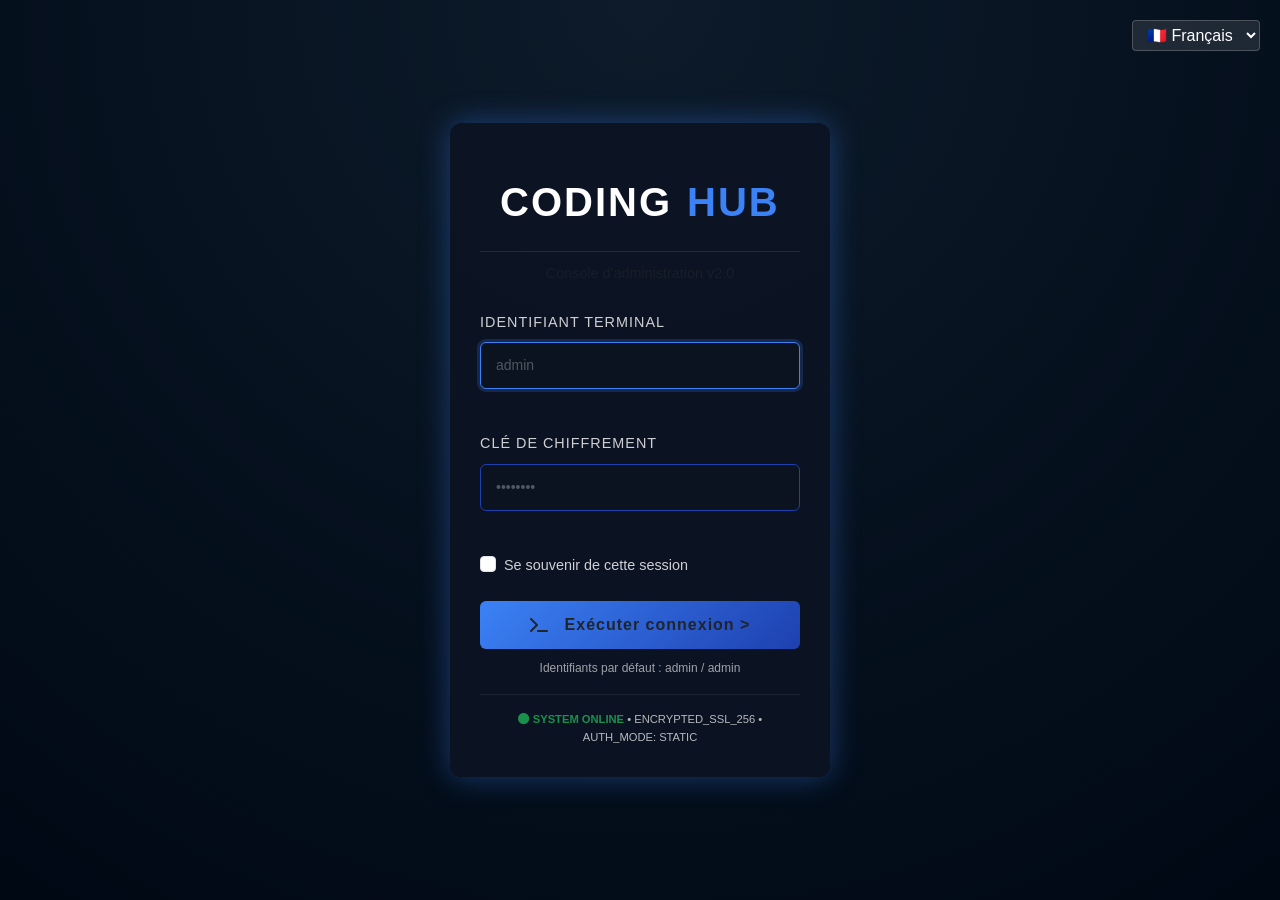
<file: index.html>
<!DOCTYPE html>
<html lang="fr">
<head>
    <meta charset="UTF-8">
    <meta name="viewport" content="width=device-width, initial-scale=1.0">
    <title>CodingHub | Login</title>
    
    <!-- Bootstrap -->
    <link href="https://cdn.jsdelivr.net/npm/bootstrap@5.3.2/dist/css/bootstrap.min.css" rel="stylesheet">
    
    <!-- Font Awesome -->
    <link rel="stylesheet" href="https://cdnjs.cloudflare.com/ajax/libs/font-awesome/6.4.0/css/all.min.css">
    
    <!-- CSS global -->
    <link rel="stylesheet" href="css/style.css">
    <link rel="stylesheet" href="css/responsive.css">
    
    <style>
        /* Styles spécifiques pour la page de login */
        .login-wrapper {
            height: 100vh;
            background: radial-gradient(circle at top, #0d1b2a, #000814);
            font-family: 'Segoe UI', sans-serif;
            color: #fff;
        }

        .login-card {
            width: 380px;
            padding: 30px;
            background: rgba(12, 20, 35, 0.95);
            border-radius: 12px;
            box-shadow: 0 0 30px rgba(59, 130, 246, 0.4);
            animation: fadeIn 0.5s ease-out;
        }

        @keyframes fadeIn {
            from {
                opacity: 0;
                transform: translateY(-20px);
            }
            to {
                opacity: 1;
                transform: translateY(0);
            }
        }

        .logo {
            font-weight: bold;
            letter-spacing: 2px;
            font-size: 2.5rem;
            margin-bottom: 0.5rem;
        }

        .logo span {
            color: #3b82f6;
        }

        .login-subtitle {
            font-size: 0.9rem;
            opacity: 0.8;
            margin-bottom: 2rem;
        }

        .form-label {
            font-size: 0.9rem;
            text-transform: uppercase;
            letter-spacing: 1px;
            opacity: 0.8;
            margin-bottom: 0.5rem;
        }

        .form-control {
            background-color: #0b1320;
            border: 1px solid #1e40af;
            color: #fff;
            border-radius: 6px;
            padding: 12px 15px;
            transition: all 0.3s;
        }

        .form-control:focus {
            background-color: #0b1320;
            color: #fff;
            border-color: #3b82f6;
            box-shadow: 0 0 0 3px rgba(59, 130, 246, 0.2);
        }

        .form-control::placeholder {
            color: #6c757d;
            opacity: 0.7;
        }

        .btn-login {
            background: linear-gradient(135deg, #3b82f6 0%, #1e40af 100%);
            border: none;
            padding: 12px;
            font-weight: 600;
            letter-spacing: 1px;
            border-radius: 6px;
            transition: all 0.3s;
            position: relative;
            overflow: hidden;
        }

        .btn-login:hover {
            transform: translateY(-2px);
            box-shadow: 0 5px 15px rgba(59, 130, 246, 0.4);
        }

        .btn-login:active {
            transform: translateY(0);
        }

        .btn-login::after {
            content: ">";
            position: absolute;
            right: 15px;
            opacity: 0;
            transform: translateX(-10px);
            transition: all 0.3s;
        }

        .btn-login:hover::after {
            opacity: 1;
            transform: translateX(0);
        }

        .error {
            font-size: 0.8rem;
            color: #ef4444;
            margin-top: 5px;
            display: block;
            min-height: 20px;
        }

        .system-status {
            font-size: 0.7rem;
            opacity: 0.7;
            margin-top: 1.5rem;
            padding-top: 1rem;
            border-top: 1px solid rgba(255, 255, 255, 0.1);
        }

        .online {
            color: #22c55e;
            font-weight: 600;
        }

        .language-selector {
            position: absolute;
            top: 20px;
            right: 20px;
        }

        .language-selector select {
            background: rgba(255, 255, 255, 0.1);
            border: 1px solid rgba(255, 255, 255, 0.2);
            color: white;
            padding: 5px 10px;
            border-radius: 4px;
            backdrop-filter: blur(10px);
        }

        .hint {
            font-size: 0.75rem;
            opacity: 0.6;
            margin-top: 10px;
            text-align: center;
        }

        /* Animation pour les inputs */
        @keyframes inputFocus {
            0% {
                box-shadow: 0 0 0 0 rgba(59, 130, 246, 0.2);
            }
            100% {
                box-shadow: 0 0 0 3px rgba(59, 130, 246, 0.2);
            }
        }

        .form-control:focus {
            animation: inputFocus 0.3s ease-out;
        }

        /* Responsive */
        @media (max-width: 768px) {
            .login-card {
                width: 90%;
                max-width: 350px;
                margin: 20px;
                padding: 25px;
            }
            
            .logo {
                font-size: 2rem;
            }
            
            .language-selector {
                top: 10px;
                right: 10px;
            }
        }

        @media (max-height: 600px) {
            .login-wrapper {
                padding: 20px 0;
            }
            
            .login-card {
                margin-top: 20px;
                margin-bottom: 20px;
            }
        }
    </style>
</head>
<body class="login-wrapper">
    <div class="language-selector">
        <select id="language-select">
            <option value="fr">🇫🇷 Français</option>
            <option value="en">🇬🇧 English</option>
            <option value="ar">🇸🇦 العربية</option>
        </select>
    </div>
    
    <div class="login-wrapper d-flex justify-content-center align-items-center">
        <div class="login-card">
            <div class="text-center mb-4">
                <h2 class="logo">CODING<span>HUB</span></h2>
                <small class="text-muted login-subtitle">Console d'administration v2.0</small>
            </div>

            <form id="loginForm">
                <div class="mb-3">
                    <label class="form-label">Identifiant terminal</label>
                    <input type="text" id="username" class="form-control" placeholder="admin" autocomplete="username">
                    <small class="error" id="userError"></small>
                </div>

                <div class="mb-3">
                    <label class="form-label">Clé de chiffrement</label>
                    <input type="password" id="password" class="form-control" placeholder="••••••••" autocomplete="current-password">
                    <small class="error" id="passError"></small>
                </div>

                <div class="form-check mb-3">
                    <input type="checkbox" class="form-check-input" id="rememberMe">
                    <label class="form-check-label" for="rememberMe" style="font-size: 0.9rem; opacity: 0.8;">
                        Se souvenir de cette session
                    </label>
                </div>

                <button class="btn btn-login w-100 mt-2" type="submit">
                    <i class="fas fa-terminal me-2"></i>Exécuter connexion &gt;
                </button>
                
                <div class="hint">
                    Identifiants par défaut : admin / admin
                </div>
            </form>

            <div class="system-status mt-3 text-center">
                <span class="online"><i class="fas fa-circle me-1"></i>SYSTEM ONLINE</span> • ENCRYPTED_SSL_256 • AUTH_MODE: STATIC
            </div>
        </div>
    </div>

    <script src="js/main.js"></script>
</body>
</html>
</file>
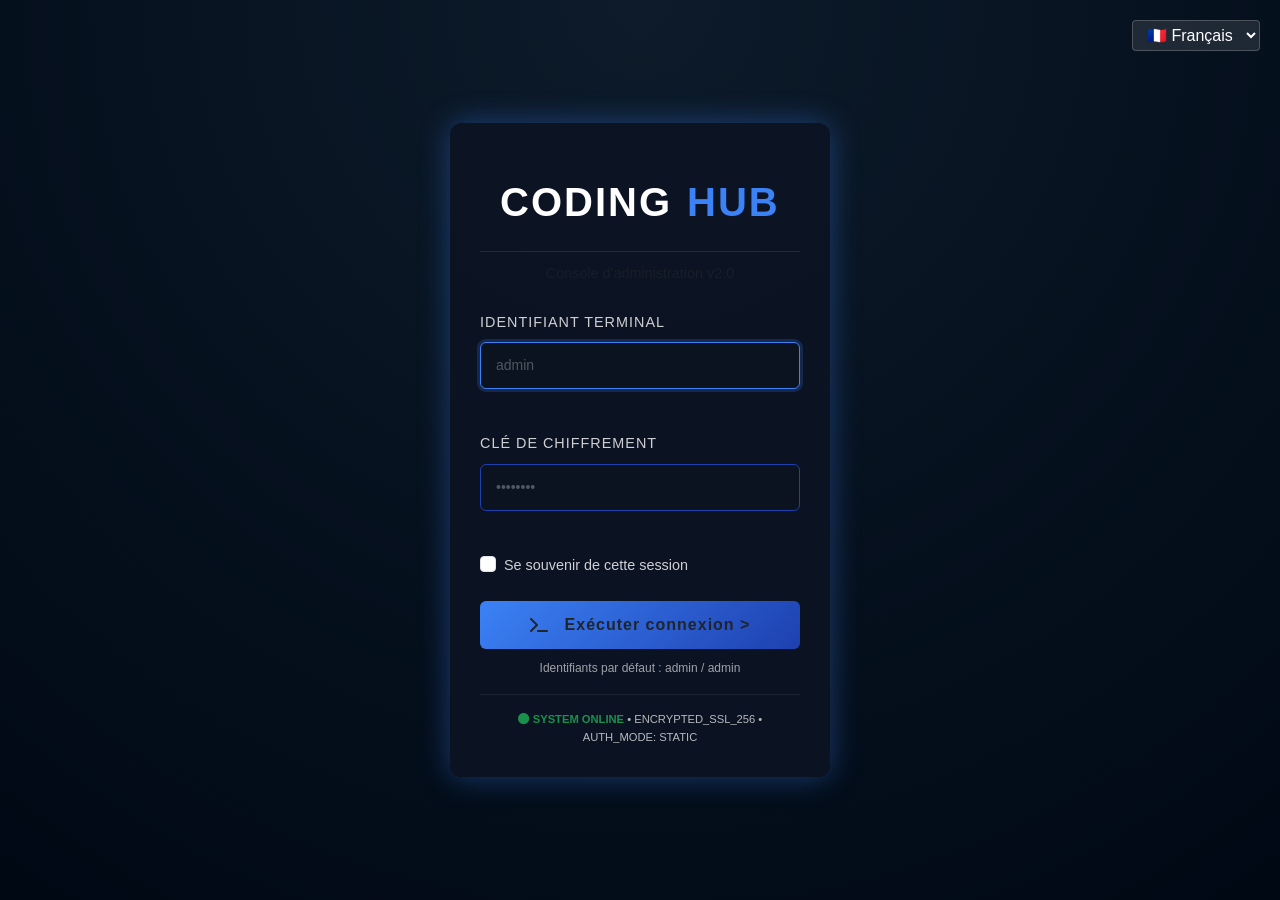
<file: categories.html>
<!DOCTYPE html>
<html lang="fr">
<head>
    <meta charset="UTF-8">
    <meta name="viewport" content="width=device-width, initial-scale=1.0">
    <title>CodingHub - Gestion des Catégories</title>

    <!-- CSS global -->
    <link rel="stylesheet" href="css/style.css">
    <link rel="stylesheet" href="css/dashboard.css">
    <link rel="stylesheet" href="css/responsive.css">

    <!-- Bootstrap -->
    <link href="https://cdn.jsdelivr.net/npm/bootstrap@5.3.2/dist/css/bootstrap.min.css" rel="stylesheet">

    <!-- Font Awesome -->
    <link rel="stylesheet" href="https://cdnjs.cloudflare.com/ajax/libs/font-awesome/6.4.0/css/all.min.css">

    <!-- CSS spécifique aux catégories -->
    <style>
        /* ================= CATEGORIES CONTENT ================= */
        .categories-content {
            padding: 30px;
        }

        /* Stats Cards */
        .stats-row {
            display: grid;
            grid-template-columns: repeat(auto-fit, minmax(200px, 1fr));
            gap: 20px;
            margin-bottom: 30px;
        }

        .stat-card {
            background: white;
            border-radius: 12px;
            padding: 20px;
            box-shadow: 0 3px 15px rgba(0, 0, 0, 0.08);
            display: flex;
            align-items: center;
            gap: 15px;
            transition: transform 0.3s;
        }

        .stat-card:hover {
            transform: translateY(-5px);
        }

        .stat-icon {
            width: 50px;
            height: 50px;
            border-radius: 10px;
            display: flex;
            align-items: center;
            justify-content: center;
            font-size: 24px;
            color: white;
        }

        .stat-info h3 {
            font-size: 28px;
            margin: 0;
            color: #2c3e50;
            font-weight: 700;
        }

        .stat-info p {
            margin: 5px 0 0;
            color: #6c757d;
            font-size: 14px;
        }

        /* View Toggle */
        .view-toggle {
            display: flex;
            gap: 10px;
            background: white;
            padding: 8px;
            border-radius: 10px;
            box-shadow: 0 2px 10px rgba(0, 0, 0, 0.05);
        }

        .view-btn {
            padding: 8px 16px;
            border: 1px solid #dee2e6;
            background: transparent;
            border-radius: 6px;
            cursor: pointer;
            display: flex;
            align-items: center;
            gap: 8px;
            transition: all 0.3s;
            color: #6c757d;
        }

        .view-btn:hover {
            background: #f8f9fa;
        }

        .view-btn.active {
            background: #4a6cf7;
            color: white;
            border-color: #4a6cf7;
        }

        /* Grid View */
        .categories-grid {
            display: grid;
            grid-template-columns: repeat(auto-fill, minmax(300px, 1fr));
            gap: 20px;
            margin-bottom: 30px;
        }

        .category-card {
            background: white;
            border-radius: 12px;
            overflow: hidden;
            box-shadow: 0 3px 15px rgba(0, 0, 0, 0.08);
            transition: all 0.3s;
            border-top: 4px solid #4a6cf7;
        }

        .category-card:hover {
            transform: translateY(-5px);
            box-shadow: 0 10px 25px rgba(0, 0, 0, 0.12);
        }

        .category-card-header {
            padding: 20px;
            border-bottom: 1px solid #f1f1f1;
            display: flex;
            justify-content: space-between;
            align-items: center;
        }

        .category-card-title {
            display: flex;
            align-items: center;
            gap: 12px;
        }

        .category-color {
            width: 20px;
            height: 20px;
            border-radius: 50%;
            box-shadow: 0 2px 5px rgba(0, 0, 0, 0.1);
        }

        .category-actions {
            display: flex;
            gap: 8px;
        }

        .category-card-body {
            padding: 20px;
        }

        .category-stats {
            display: flex;
            justify-content: space-between;
            padding-top: 15px;
            border-top: 1px solid #f1f1f1;
        }

        .stat-value {
            display: block;
            font-weight: 700;
            font-size: 18px;
            color: #2c3e50;
        }

        .stat-label {
            font-size: 12px;
            color: #6c757d;
        }

        /* Table View */
        .categories-table-view {
            background: white;
            border-radius: 12px;
            overflow: hidden;
            box-shadow: 0 3px 15px rgba(0, 0, 0, 0.08);
            margin-bottom: 30px;
        }

        #categoriesTable {
            width: 100%;
            border-collapse: collapse;
        }

        #categoriesTable th {
            background: #f8f9fa;
            padding: 15px;
            text-align: left;
            font-weight: 600;
            color: #2c3e50;
            border-bottom: 2px solid #dee2e6;
        }

        #categoriesTable td {
            padding: 15px;
            border-bottom: 1px solid #e9ecef;
            vertical-align: middle;
        }

        #categoriesTable tbody tr:hover {
            background: #f8f9fa;
        }

        /* Action Buttons */
        .btn-action {
            padding: 6px 12px;
            border-radius: 6px;
            font-size: 0.85rem;
            display: inline-flex;
            align-items: center;
            gap: 5px;
            border: none;
            cursor: pointer;
            transition: all 0.3s;
        }

        .btn-view {
            background-color: rgba(74, 108, 247, 0.1);
            color: #4a6cf7;
        }

        .btn-view:hover {
            background-color: rgba(74, 108, 247, 0.2);
        }

        .btn-edit {
            background-color: rgba(255, 193, 7, 0.1);
            color: #ffc107;
        }

        .btn-edit:hover {
            background-color: rgba(255, 193, 7, 0.2);
        }

        .btn-delete {
            background-color: rgba(220, 53, 69, 0.1);
            color: #dc3545;
        }

        .btn-delete:hover {
            background-color: rgba(220, 53, 69, 0.2);
        }

        /* Color Options */
        .color-options {
            display: flex;
            gap: 10px;
            flex-wrap: wrap;
            margin-top: 10px;
        }

        .color-option {
            width: 30px;
            height: 30px;
            border-radius: 6px;
            cursor: pointer;
            border: 2px solid transparent;
            transition: transform 0.2s;
        }

        .color-option:hover {
            transform: scale(1.1);
        }

        .color-option.selected {
            border-color: #2c3e50;
            box-shadow: 0 0 0 2px rgba(44, 62, 80, 0.2);
        }

        /* Empty State */
        .empty-state {
            text-align: center;
            padding: 50px 20px;
            color: #6c757d;
        }

        .empty-state i {
            font-size: 60px;
            margin-bottom: 20px;
            color: #dee2e6;
        }

        /* Search Bar */
        .search-bar {
            background: white;
            border-radius: 12px;
            padding: 20px;
            margin-bottom: 20px;
            box-shadow: 0 3px 15px rgba(0, 0, 0, 0.08);
        }

        .search-container {
            position: relative;
        }

        .search-container i {
            position: absolute;
            left: 15px;
            top: 50%;
            transform: translateY(-50%);
            color: #6c757d;
        }

        .search-container input {
            width: 100%;
            padding: 12px 45px;
            border: 1px solid #dee2e6;
            border-radius: 8px;
            font-size: 16px;
        }

        /* Responsive */
        @media (max-width: 768px) {
            .categories-grid {
                grid-template-columns: 1fr;
            }

            .stats-row {
                grid-template-columns: 1fr;
            }

            .view-toggle {
                justify-content: center;
            }
        }
        .sidebar {
    position: fixed;
    top: 0;
    left: 0;
    height: 100%;
    width: 250px; /* largeur du sidebar */
    background-color: #fff;
    box-shadow: 2px 0 10px rgba(0,0,0,0.05);
    z-index: 1000;
    overflow-y: auto;
}

/* Décalage du contenu principal */
.main-content {
    margin-left: 250px; /* même valeur que la largeur du sidebar */
    padding: 20px;
}
.user-avatar {
    width: 45px;
    height: 45px;
    background: linear-gradient(135deg, var(--primary-color), var(--primary-dark));
    border-radius: 50%;
    display: flex;
    align-items: center;
    justify-content: center;
    font-weight: bold;
    font-size: 18px;
}

.user-info h3 {
    font-size: 16px;
    font-weight: 600;
    margin-bottom: 5px;
}

.user-info p {
    font-size: 12px;
    color: rgba(255, 255, 255, 0.7);
}
    </style>
</head>
<body>

<!-- ================= SIDEBAR ================= -->
<script src="js/sidebar.js"></script>
<!-- ================= MAIN CONTENT ================= -->
<div class="main-content">
    <!-- Navbar -->
<nav class="navbar">
    <div class="navbar-left">
        <h2 class="page-title">
            <i class="fas fa-folder"></i> Catégories
        </h2>
    </div>
    <div class="navbar-right">
        <div class="navbar-controls">
            <!-- Ici tu peux mettre des boutons ou actions si besoin -->
        </div>
    </div>
</nav>

    <!-- Categories Content -->
    <div class="categories-content">
        <!-- Stats Cards -->
        <div class="stats-row">
            <div class="stat-card">
                <div class="stat-icon" style="background: linear-gradient(135deg, #4a6cf7 0%, #2a4af5 100%);">
                    <i class="fas fa-folder"></i>
                </div>
                <div class="stat-info">
                    <h3 id="total-categories">0</h3>
                    <p>Catégories</p>
                </div>
            </div>

            <div class="stat-card">
                <div class="stat-icon" style="background: linear-gradient(135deg, #28a745 0%, #1e7e34 100%);">
                    <i class="fas fa-tasks"></i>
                </div>
                <div class="stat-info">
                    <h3 id="total-challenges">0</h3>
                    <p>Challenges</p>
                </div>
            </div>

            <div class="stat-card">
                <div class="stat-icon" style="background: linear-gradient(135deg, #ffc107 0%, #e0a800 100%);">
                    <i class="fas fa-paper-plane"></i>
                </div>
                <div class="stat-info">
                    <h3 id="total-submissions">0</h3>
                    <p>Soumissions</p>
                </div>
            </div>
        </div>

        <!-- Header with Actions -->
        <div class="d-flex justify-content-between align-items-center mb-4 flex-wrap gap-3">
            <div>
                <h3 class="mb-1" style="color: #2c3e50;">Toutes les catégories</h3>
                <p class="text-muted mb-0">Gérez les catégories de challenges</p>
            </div>
            <div class="d-flex gap-3 align-items-center">
                <div class="view-toggle">
                    <button class="view-btn active" id="grid-view-btn">
                        <i class="fas fa-th-large"></i> Grille
                    </button>
                    <button class="view-btn" id="table-view-btn">
                        <i class="fas fa-table"></i> Tableau
                    </button>
                </div>
                <button class="btn btn-primary" id="add-category-btn">
                    <i class="fas fa-plus-circle"></i> Nouvelle Catégorie
                </button>
            </div>
        </div>

        <!-- Search Bar -->
        <div class="search-bar mb-4">
            <div class="search-container">
                <i class="fas fa-search"></i>
                <input type="text" id="search-input" placeholder="Rechercher une catégorie...">
            </div>
        </div>

        <!-- Grid View -->
        <div id="categories-grid-view" class="categories-grid">
            <!-- Les cartes seront chargées ici par JavaScript -->
        </div>

        <!-- Table View -->
        <div id="categories-table-view" class="categories-table-view" style="display: none;">
            <div style="overflow-x: auto;">
                <table id="categoriesTable">
                    <thead>
                        <tr>
                            <th>Nom</th>
                            <th>Description</th>
                            <th>Couleur</th>
                            <th>Challenges</th>
                            <th>Statut</th>
                            <th>Actions</th>
                        </tr>
                    </thead>
                    <tbody id="categoriesTableBody">
                        <!-- Les lignes seront chargées ici par JavaScript -->
                    </tbody>
                </table>
            </div>
        </div>

        <!-- Empty State -->
        <div id="empty-state" class="empty-state" style="display: none;">
            <i class="fas fa-folder-open"></i>
            <h3>Aucune catégorie trouvée</h3>
            <p>Commencez par créer votre première catégorie</p>
            <button class="btn btn-primary mt-3" id="add-first-category-btn">
                <i class="fas fa-plus-circle"></i> Créer une catégorie
            </button>
        </div>
    </div>
</div>

<!-- ================= MODALS ================= -->
<!-- Add/Edit Category Modal -->
<div class="modal fade" id="categoryModal" tabindex="-1">
    <div class="modal-dialog">
        <div class="modal-content">
            <div class="modal-header">
                <h5 class="modal-title" id="modalTitle">Nouvelle Catégorie</h5>
                <button type="button" class="btn-close" data-bs-dismiss="modal"></button>
            </div>
            <div class="modal-body">
                <form id="categoryForm">
                    <input type="hidden" id="categoryId">
                    
                    <div class="mb-3">
                        <label for="categoryName" class="form-label">Nom de la catégorie</label>
                        <input type="text" class="form-control" id="categoryName" required>
                    </div>
                    
                    <div class="mb-3">
                        <label for="categoryDescription" class="form-label">Description</label>
                        <textarea class="form-control" id="categoryDescription" rows="3"></textarea>
                    </div>
                    
                    <div class="mb-3">
                        <label class="form-label">Couleur</label>
                        <div class="color-options" id="colorOptions">
                            <!-- Les options de couleur seront ajoutées par JavaScript -->
                        </div>
                        <input type="hidden" id="selectedColor" value="#4a6cf7">
                    </div>
                    
                    <div class="form-check mb-3">
                        <input class="form-check-input" type="checkbox" id="categoryActive" checked>
                        <label class="form-check-label" for="categoryActive">
                            Catégorie active
                        </label>
                    </div>
                </form>
            </div>
            <div class="modal-footer">
                <button type="button" class="btn btn-secondary" data-bs-dismiss="modal">Annuler</button>
                <button type="button" class="btn btn-primary" id="saveCategoryBtn">Enregistrer</button>
            </div>
        </div>
    </div>
</div>

<!-- Delete Confirmation Modal -->
<div class="modal fade" id="deleteModal" tabindex="-1">
    <div class="modal-dialog">
        <div class="modal-content">
            <div class="modal-header">
                <h5 class="modal-title">Confirmer la suppression</h5>
                <button type="button" class="btn-close" data-bs-dismiss="modal"></button>
            </div>
            <div class="modal-body">
                <p>Êtes-vous sûr de vouloir supprimer cette catégorie ?</p>
                <p class="text-danger"><strong>Attention :</strong> Cette action est irréversible.</p>
            </div>
            <div class="modal-footer">
                <button type="button" class="btn btn-secondary" data-bs-dismiss="modal">Annuler</button>
                <button type="button" class="btn btn-danger" id="confirmDeleteBtn">Supprimer</button>
            </div>
        </div>
    </div>
</div>

<!-- JavaScript -->
<script src="https://cdn.jsdelivr.net/npm/bootstrap@5.3.2/dist/js/bootstrap.bundle.min.js"></script>
<script src="js/categories.js"></script>
<script src="js/main.js"></script>

<script>
    // Initialisation
    document.addEventListener('DOMContentLoaded', function() {
        // Vérifier l'authentification
        const isLoggedIn = localStorage.getItem('codinghub_logged_in');
        if (!isLoggedIn) {
            window.location.href = 'index.html';
            return;
        }
        
        // Initialiser la gestion des catégories
        if (typeof CategoriesCRUD !== 'undefined') {
            window.categoriesApp = new CategoriesCRUD();
        }
        
        // Menu toggle
        document.getElementById('menu-toggle').addEventListener('click', function() {
            document.getElementById('sidebar').classList.toggle('collapsed');
        });
        
        // Navigation du menu
        document.querySelectorAll('.menu li').forEach(item => {
            item.addEventListener('click', function() {
                // Retirer la classe active de tous les éléments
                document.querySelectorAll('.menu li').forEach(li => {
                    li.classList.remove('active');
                });
                
                // Ajouter la classe active à l'élément cliqué
                this.classList.add('active');
                
                const page = this.getAttribute('data-page');
                if (page && page !== 'categories') {
                    window.location.href = page + '.html';
                }
            });
        });
        
        // Déconnexion (bouton sidebar)
        document.getElementById('logout-sidebar-btn').addEventListener('click', function(e) {
            e.preventDefault();
            logout();
        });
        
        // Déconnexion (bouton navbar)
        document.getElementById('logout-navbar-btn').addEventListener('click', function(e) {
            e.preventDefault();
            logout();
        });
        
        // Fonction de déconnexion
        function logout() {
            if (confirm('Êtes-vous sûr de vouloir vous déconnecter ?')) {
                localStorage.removeItem('codinghub_logged_in');
                window.location.href = 'index.html';
            }
        }
    });
</script>

</body>
</html>
</file>
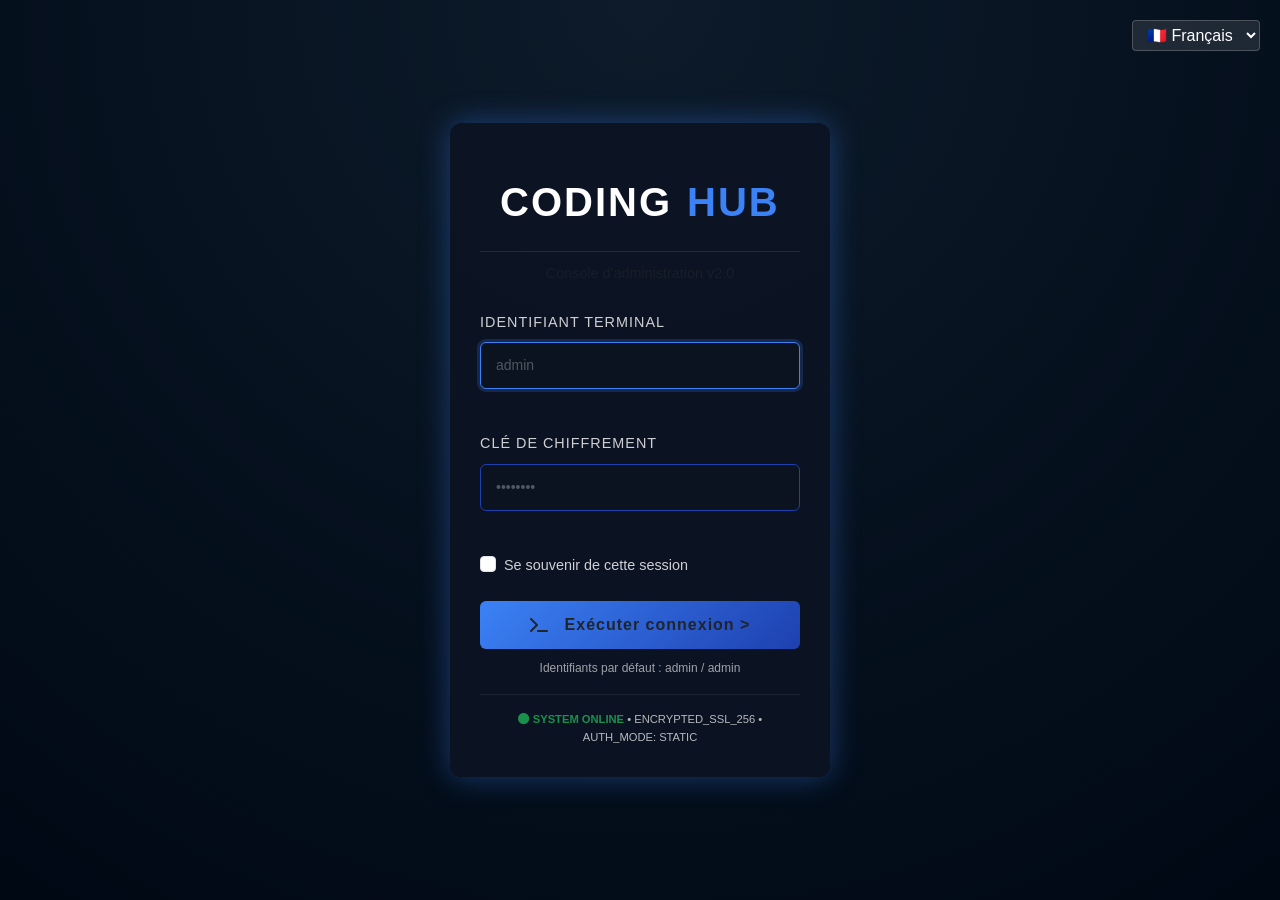
<file: challenges.html>
<!DOCTYPE html>
<html lang="fr">
<head>
    <meta charset="UTF-8">
    <meta name="viewport" content="width=device-width, initial-scale=1.0">
    <title>CodingHub - Gestion des Challenges</title>
    
    <!-- Bootstrap -->
    <link href="https://cdn.jsdelivr.net/npm/bootstrap@5.3.2/dist/css/bootstrap.min.css" rel="stylesheet">
    
    <!-- Font Awesome -->
    <link rel="stylesheet" href="https://cdnjs.cloudflare.com/ajax/libs/font-awesome/6.4.0/css/all.min.css">
    
    <!-- CSS -->
    <style>
        /* Sidebar */
        .sidebar {
            width: 250px;
            background: linear-gradient(180deg, #2c3e50 0%, #1a252f 100%);
            color: white;
            height: 100vh;
            position: fixed;
            left: 0;
            top: 0;
            transition: all 0.3s ease;
            z-index: 1000;
            display: flex;
            flex-direction: column;
        }
        
        .logo {
            padding: 25px 20px;
            display: flex;
            align-items: center;
            gap: 15px;
            border-bottom: 1px solid rgba(255, 255, 255, 0.1);
        }
        
        .logo i {
            font-size: 2rem;
            color: #4a6cf7;
        }
        
        .logo h1 {
            font-size: 1.5rem;
            font-weight: 700;
            margin: 0;
        }
        
        .menu {
            list-style: none;
            padding: 20px 0;
            flex-grow: 1;
            overflow-y: auto;
        }
        
        .menu li {
            padding: 15px 25px;
            display: flex;
            align-items: center;
            gap: 15px;
            cursor: pointer;
            transition: all 0.3s ease;
            border-left: 3px solid transparent;
        }
        
        .menu li:hover {
            background-color: rgba(255, 255, 255, 0.1);
            border-left-color: #4a6cf7;
        }
        
        .menu li.active {
            background-color: rgba(74, 108, 247, 0.2);
            border-left-color: #4a6cf7;
        }
        
        .menu li i {
            font-size: 1.2rem;
            width: 24px;
            text-align: center;
        }
        
        .user-profile {
            padding: 20px;
            border-top: 1px solid rgba(255, 255, 255, 0.1);
            display: flex;
            align-items: center;
            gap: 15px;
        }
        
        .user-avatar {
            width: 45px;
            height: 45px;
            background: #4a6cf7;
            border-radius: 50%;
            display: flex;
            align-items: center;
            justify-content: center;
            font-weight: bold;
            font-size: 1.1rem;
        }
        
        .user-info h3 {
            font-size: 1rem;
            margin: 0;
        }
        
        .user-info p {
            font-size: 0.85rem;
            opacity: 0.8;
            margin: 0;
        }
        
        /* Main Content */
        .main-content {
            margin-left: 250px;
            width: calc(100% - 250px);
        }
        
        /* Navbar */
        .navbar {
            background-color: white;
            padding: 15px 30px;
            display: flex;
            justify-content: space-between;
            align-items: center;
            box-shadow: 0 2px 10px rgba(0, 0, 0, 0.05);
            position: sticky;
            top: 0;
            z-index: 100;
        }
        
        .navbar-left {
            display: flex;
            align-items: center;
            gap: 20px;
        }
        
        .menu-toggle {
            background: none;
            border: none;
            font-size: 1.3rem;
            color: #2c3e50;
            cursor: pointer;
            padding: 5px;
            border-radius: 5px;
            transition: all 0.3s ease;
            display: none;
        }
        
        .menu-toggle:hover {
            background-color: #f8f9fa;
        }
        
        .page-title {
            font-size: 1.8rem;
            font-weight: 600;
            margin: 0;
            color: #2c3e50;
        }
        
        .navbar-right {
            display: flex;
            align-items: center;
            gap: 15px;
        }
        
        .logout-btn {
            padding: 8px 16px;
            background-color: #4a6cf7;
            color: white;
            border: none;
            border-radius: 6px;
            cursor: pointer;
            font-size: 0.9rem;
            display: flex;
            align-items: center;
            gap: 8px;
            transition: all 0.3s;
        }
        
        .logout-btn:hover {
            background-color: #3a5ce5;
        }
        
        /* Challenges Content */
        .challenges-content {
            padding: 30px;
        }
        
        /* Stats Cards */
        .stats-row {
            display: grid;
            grid-template-columns: repeat(auto-fit, minmax(220px, 1fr));
            gap: 20px;
            margin-bottom: 30px;
        }
        
        .stat-card {
            background: white;
            border-radius: 12px;
            padding: 20px;
            box-shadow: 0 3px 15px rgba(0, 0, 0, 0.08);
            display: flex;
            align-items: center;
            gap: 15px;
            transition: transform 0.3s;
        }
        
        .stat-card:hover {
            transform: translateY(-5px);
        }
        
        .stat-icon {
            width: 50px;
            height: 50px;
            border-radius: 10px;
            display: flex;
            align-items: center;
            justify-content: center;
            font-size: 24px;
            color: white;
        }
        
        .stat-info h3 {
            font-size: 28px;
            margin: 0;
            color: #2c3e50;
            font-weight: 700;
        }
        
        .stat-info p {
            margin: 5px 0 0;
            color: #6c757d;
            font-size: 14px;
        }
        
        /* Search and Filter Bar */
        .search-filter-bar {
            background: white;
            border-radius: 12px;
            padding: 20px;
            margin-bottom: 20px;
            box-shadow: 0 3px 15px rgba(0, 0, 0, 0.08);
        }
        
        .search-container {
            position: relative;
            margin-bottom: 15px;
        }
        
        .search-container i {
            position: absolute;
            left: 15px;
            top: 50%;
            transform: translateY(-50%);
            color: #6c757d;
        }
        
        .search-container input {
            width: 100%;
            padding: 12px 45px;
            border: 1px solid #dee2e6;
            border-radius: 8px;
            font-size: 16px;
        }
        
        .filter-container {
            display: flex;
            gap: 15px;
            align-items: flex-end;
            flex-wrap: wrap;
        }
        
        .filter-group {
            flex: 1;
            min-width: 180px;
        }
        
        .filter-group label {
            display: block;
            margin-bottom: 8px;
            color: #2c3e50;
            font-weight: 500;
            font-size: 14px;
        }
        
        .filter-group select {
            width: 100%;
            padding: 10px 12px;
            border: 1px solid #dee2e6;
            border-radius: 8px;
            background: white;
        }
        
        /* View Toggle */
        .view-toggle {
            display: flex;
            gap: 10px;
            background: white;
            padding: 8px;
            border-radius: 10px;
            box-shadow: 0 2px 10px rgba(0, 0, 0, 0.05);
        }
        
        .view-btn {
            padding: 8px 16px;
            border: 1px solid #dee2e6;
            background: transparent;
            border-radius: 6px;
            cursor: pointer;
            display: flex;
            align-items: center;
            gap: 8px;
            transition: all 0.3s;
            color: #6c757d;
        }
        
        .view-btn:hover {
            background: #f8f9fa;
        }
        
        .view-btn.active {
            background: #4a6cf7;
            color: white;
            border-color: #4a6cf7;
        }
        
        /* Grid View */
        .challenges-grid {
            display: grid;
            grid-template-columns: repeat(auto-fill, minmax(320px, 1fr));
            gap: 20px;
            margin-bottom: 30px;
        }
        
        .challenge-card {
            background: white;
            border-radius: 12px;
            overflow: hidden;
            box-shadow: 0 3px 15px rgba(0, 0, 0, 0.08);
            transition: all 0.3s;
            border-top: 4px solid #4a6cf7;
        }
        
        .challenge-card:hover {
            transform: translateY(-5px);
            box-shadow: 0 10px 25px rgba(0, 0, 0, 0.12);
        }
        
        .challenge-card-header {
            padding: 20px;
            border-bottom: 1px solid #f1f1f1;
        }
        
        .challenge-card-title {
            display: flex;
            justify-content: space-between;
            align-items: flex-start;
            margin-bottom: 10px;
        }
        
        .challenge-card-title h4 {
            margin: 0;
            font-size: 18px;
            color: #2c3e50;
            flex: 1;
        }
        
        .challenge-points {
            background: #4a6cf7;
            color: white;
            padding: 4px 12px;
            border-radius: 20px;
            font-size: 14px;
            font-weight: 600;
        }
        
        .challenge-meta {
            display: flex;
            gap: 10px;
            flex-wrap: wrap;
            margin-bottom: 10px;
        }
        
        .challenge-category {
            background: rgba(74, 108, 247, 0.1);
            color: #4a6cf7;
            padding: 4px 12px;
            border-radius: 20px;
            font-size: 12px;
            font-weight: 500;
        }
        
        .challenge-difficulty {
            padding: 4px 12px;
            border-radius: 20px;
            font-size: 12px;
            font-weight: 500;
        }
        
        .difficulty-easy {
            background: rgba(40, 167, 69, 0.1);
            color: #28a745;
        }
        
        .difficulty-medium {
            background: rgba(255, 193, 7, 0.1);
            color: #ffc107;
        }
        
        .difficulty-hard {
            background: rgba(220, 53, 69, 0.1);
            color: #dc3545;
        }
        
        .challenge-card-body {
            padding: 0 20px 20px;
        }
        
        .challenge-description {
            color: #6c757d;
            margin-bottom: 15px;
            line-height: 1.5;
            font-size: 14px;
        }
        
        .challenge-stats {
            display: flex;
            justify-content: space-between;
            padding-top: 15px;
            border-top: 1px solid #f1f1f1;
        }
        
        .stat-item {
            text-align: center;
        }
        
        .stat-value {
            display: block;
            font-weight: 700;
            font-size: 16px;
            color: #2c3e50;
        }
        
        .stat-label {
            font-size: 12px;
            color: #6c757d;
        }
        
        .challenge-actions {
            padding: 15px 20px;
            border-top: 1px solid #f1f1f1;
            display: flex;
            justify-content: space-between;
            align-items: center;
        }
        
        .status-badge {
            padding: 4px 12px;
            border-radius: 20px;
            font-size: 12px;
            font-weight: 500;
        }
        
        .status-active {
            background: rgba(40, 167, 69, 0.1);
            color: #28a745;
        }
        
        .status-inactive {
            background: rgba(108, 117, 125, 0.1);
            color: #6c757d;
        }
        
        .action-buttons {
            display: flex;
            gap: 8px;
        }
        
        .btn-action {
            padding: 6px 12px;
            border-radius: 6px;
            font-size: 0.85rem;
            display: inline-flex;
            align-items: center;
            gap: 5px;
            border: none;
            cursor: pointer;
            transition: all 0.3s;
        }
        
        .btn-view {
            background-color: rgba(74, 108, 247, 0.1);
            color: #4a6cf7;
        }
        
        .btn-view:hover {
            background-color: rgba(74, 108, 247, 0.2);
        }
        
        .btn-edit {
            background-color: rgba(255, 193, 7, 0.1);
            color: #ffc107;
        }
        
        .btn-edit:hover {
            background-color: rgba(255, 193, 7, 0.2);
        }
        
        .btn-delete {
            background-color: rgba(220, 53, 69, 0.1);
            color: #dc3545;
        }
        
        .btn-delete:hover {
            background-color: rgba(220, 53, 69, 0.2);
        }
        
        /* Table View */
        .challenges-table-view {
            background: white;
            border-radius: 12px;
            overflow: hidden;
            box-shadow: 0 3px 15px rgba(0, 0, 0, 0.08);
            margin-bottom: 30px;
        }
        
        .table-container {
            overflow-x: auto;
        }
        
        #challengesTable {
            width: 100%;
            border-collapse: collapse;
        }
        
        #challengesTable th {
            background: #f8f9fa;
            padding: 15px;
            text-align: left;
            font-weight: 600;
            color: #2c3e50;
            border-bottom: 2px solid #dee2e6;
        }
        
        #challengesTable td {
            padding: 15px;
            border-bottom: 1px solid #e9ecef;
            vertical-align: middle;
        }
        
        #challengesTable tbody tr:hover {
            background: #f8f9fa;
        }
        
        /* Progress Bar */
        .progress {
            height: 8px;
            border-radius: 4px;
            background-color: #e9ecef;
            overflow: hidden;
        }
        
        .progress-bar {
            height: 100%;
            border-radius: 4px;
        }
        
        /* Empty State */
        .empty-state {
            text-align: center;
            padding: 50px 20px;
            color: #6c757d;
        }
        
        .empty-state i {
            font-size: 60px;
            margin-bottom: 20px;
            color: #dee2e6;
        }
        
        /* Responsive */
        @media (max-width: 768px) {
            .sidebar {
                width: 70px;
            }
            
            .sidebar .logo h1,
            .sidebar .menu span,
            .sidebar .user-info {
                display: none;
            }
            
            .sidebar .logo {
                justify-content: center;
                padding: 20px 0;
            }
            
            .sidebar .menu li {
                justify-content: center;
                padding: 15px 0;
            }
            
            .main-content {
                margin-left: 70px;
                width: calc(100% - 70px);
            }
            
            .challenges-grid {
                grid-template-columns: 1fr;
            }
            
            .stats-row {
                grid-template-columns: 1fr;
            }
            
            .filter-container {
                flex-direction: column;
            }
            
            .filter-group {
                min-width: 100%;
            }
            
            .menu-toggle {
                display: block;
            }
        }
        /* Sidebar */
.sidebar {
    width: 250px;
    background: linear-gradient(180deg, #2c3e50 0%, #1a253f 100%);
    color: white;
    height: 100vh;
    position: fixed;
    left: 0;
    top: 0;
    transition: all 0.3s ease;
    z-index: 1000;
    display: flex;
    flex-direction: column;
}

.logo {
    padding: 25px 20px;
    display: flex;
    align-items: center;
    gap: 15px;
    border-bottom: 1px solid rgba(255, 255, 255, 0.1);
}

.logo i {
    font-size: 2rem;
    color: #4dabf7;
}

.logo h1 {
    font-size: 1.5rem;
    font-weight: 700;
    margin: 0;
}

.menu {
    list-style: none;
    padding: 20px 0;
    flex-grow: 1;
    overflow-y: auto;
}

.menu li {
    padding: 12px 25px;
    display: flex;
    align-items: center;
    gap: 15px;
    cursor: pointer;
    transition: all 0.3s ease;
    border-left: 3px solid transparent;
}

.menu li:hover {
    background-color: rgba(255, 255, 255, 0.1);
    border-left-color: #4dabf7;
}

.menu li.active {
    background-color: rgba(77, 171, 247, 0.2);
    border-left-color: #4dabf7;
}

.menu li i {
    font-size: 1.2rem;
    width: 24px;
    text-align: center;
}

.menu li span {
    font-size: 0.95rem;
}

.user-profile {
    padding: 20px;
    border-top: 1px solid rgba(255, 255, 255, 0.1);
    display: flex;
    align-items: center;
    gap: 15px;
}

.user-avatar {
    width: 45px;
    height: 45px;
    background: linear-gradient(135deg, #4dabf7, #339af0);
    border-radius: 50%;
    display: flex;
    align-items: center;
    justify-content: center;
    font-weight: bold;
    font-size: 1.1rem;
    color: white;
}

.user-info {
    flex: 1;
}

.user-info h3 {
    font-size: 1rem;
    margin: 0 0 5px 0;
    color: white;
}

.user-info p {
    font-size: 0.85rem;
    opacity: 0.8;
    margin: 0;
    color: rgba(255, 255, 255, 0.7);
}

/* Bouton déconnexion dans la sidebar */
.logout-btn-sidebar {
    width: 40px;
    height: 40px;
    border-radius: 50%;
    background: rgba(255, 255, 255, 0.1);
    border: none;
    color: rgba(255, 255, 255, 0.7);
    cursor: pointer;
    display: flex;
    align-items: center;
    justify-content: center;
    font-size: 1.1rem;
    transition: all 0.3s ease;
}

.logout-btn-sidebar:hover {
    background: rgba(255, 255, 255, 0.2);
    color: white;
    transform: rotate(15deg);
}

/* Main Content ajusté pour la sidebar fixe */
.main-content {
    margin-left: 250px;
    width: calc(100% - 250px);
    min-height: 100vh;
    background: #f5f7fb;
}

/* Responsive */
@media (max-width: 768px) {
    .sidebar {
        width: 70px;
        overflow: hidden;
    }
    
    .sidebar .logo h1,
    .sidebar .menu span,
    .sidebar .user-info,
    .logout-btn-sidebar {
        display: none;
    }
    
    .sidebar .logo {
        justify-content: center;
        padding: 20px 0;
    }
    
    .sidebar .logo i {
        font-size: 1.8rem;
        margin: 0;
    }
    
    .sidebar .menu li {
        justify-content: center;
        padding: 15px 0;
    }
    
    .sidebar .menu li i {
        font-size: 1.4rem;
        margin: 0;
    }
    
    .sidebar .user-profile {
        justify-content: center;
        padding: 15px 0;
    }
    
    .main-content {
        margin-left: 70px;
        width: calc(100% - 70px);
    }
}

/* Animation pour le menu */
@keyframes fadeIn {
    from {
        opacity: 0;
        transform: translateX(-20px);
    }
    to {
        opacity: 1;
        transform: translateX(0);
    }
}




    </style>
</head>
<body>
    <!-- Sidebar -->
 <script src="js/sidebar.js"></script>
    
    <!-- Main Content -->
    <div class="main-content">
        <!-- Navbar -->
        <nav class="navbar">
            <div class="navbar-left">
                <button class="menu-toggle" id="menu-toggle">
                    <i class="fas fa-bars"></i>
                </button>
                <h2 class="page-title">Gestion des Challenges</h2>
            </div>
         
        </nav>
        
        <!-- Challenges Content -->
        <div class="challenges-content">
            <!-- Stats Cards -->
            <div class="stats-row">
                <div class="stat-card">
                    <div class="stat-icon" style="background: linear-gradient(135deg, #4a6cf7 0%, #2a4af5 100%);">
                        <i class="fas fa-tasks"></i>
                    </div>
                    <div class="stat-info">
                        <h3 id="total-challenges">0</h3>
                        <p>Challenges</p>
                    </div>
                </div>
                <div class="stat-card">
                    <div class="stat-icon" style="background: linear-gradient(135deg, #28a745 0%, #1e7e34 100%);">
                        <i class="fas fa-paper-plane"></i>
                    </div>
                    <div class="stat-info">
                        <h3 id="total-submissions">0</h3>
                        <p>Soumissions</p>
                    </div>
                </div>
                <div class="stat-card">
                    <div class="stat-icon" style="background: linear-gradient(135deg, #ffc107 0%, #e0a800 100%);">
                        <i class="fas fa-chart-line"></i>
                    </div>
                    <div class="stat-info">
                        <h3 id="avg-success-rate">0%</h3>
                        <p>Taux de réussite</p>
                    </div>
                </div>
                <div class="stat-card">
                    <div class="stat-icon" style="background: linear-gradient(135deg, #17a2b8 0%, #117a8b 100%);">
                        <i class="fas fa-star"></i>
                    </div>
                    <div class="stat-info">
                        <h3 id="total-points">0</h3>
                        <p>Points totaux</p>
                    </div>
                </div>
            </div>
            
            <!-- Header with Actions -->
            <div style="display: flex; justify-content: space-between; align-items: center; margin-bottom: 30px; flex-wrap: wrap; gap: 15px;">
                <div>
                    <h3 style="margin: 0; color: #2c3e50;">Tous les challenges</h3>
                    <p style="margin: 5px 0 0; color: #6c757d; font-size: 14px;">Gérez les challenges de programmation</p>
                </div>
                <div style="display: flex; gap: 15px; align-items: center;">
                    <div class="view-toggle">
                        <button class="view-btn active" id="grid-view-btn">
                            <i class="fas fa-th-large"></i> Grille
                        </button>
                        <button class="view-btn" id="table-view-btn">
                            <i class="fas fa-table"></i> Tableau
                        </button>
                    </div>
                    <button class="btn btn-primary" id="add-challenge-btn" style="display: flex; align-items: center; gap: 8px;">
                        <i class="fas fa-plus-circle"></i> Nouveau Challenge
                    </button>
                </div>
            </div>
            
            <!-- Search and Filter Bar -->
            <div class="search-filter-bar">
                <div class="search-container">
                    <i class="fas fa-search"></i>
                    <input type="text" id="search-input" placeholder="Rechercher un challenge...">
                </div>
                <div class="filter-container">
                    <div class="filter-group">
                        <label for="category-filter">Catégorie</label>
                        <select id="category-filter">
                            <option value="">Toutes les catégories</option>
                        </select>
                    </div>
                    <div class="filter-group">
                        <label for="difficulty-filter">Difficulté</label>
                        <select id="difficulty-filter">
                            <option value="">Toutes les difficultés</option>
                            <option value="Facile">Facile</option>
                            <option value="Moyen">Moyen</option>
                            <option value="Difficile">Difficile</option>
                        </select>
                    </div>
                    <div class="filter-group">
                        <label for="status-filter">Statut</label>
                        <select id="status-filter">
                            <option value="">Tous les statuts</option>
                            <option value="Actif">Actif</option>
                            <option value="Inactif">Inactif</option>
                        </select>
                    </div>
                    <button class="btn btn-outline-secondary" id="clear-filters-btn" style="padding: 10px 20px; white-space: nowrap;">
                        <i class="fas fa-times"></i> Effacer les filtres
                    </button>
                </div>
            </div>
            
            <!-- Grid View -->
            <div id="challenges-grid-view" class="challenges-grid">
                <!-- Les cartes seront chargées ici par JavaScript -->
            </div>
            
            <!-- Table View -->
            <div id="challenges-table-view" class="challenges-table-view" style="display: none;">
                <div class="table-container">
                    <table id="challengesTable">
                        <thead>
                            <tr>
                                <th>ID</th>
                                <th>Titre</th>
                                <th>Catégorie</th>
                                <th>Difficulté</th>
                                <th>Points</th>
                                <th>Soumissions</th>
                                <th>Réussite</th>
                                <th>Statut</th>
                                <th>Actions</th>
                            </tr>
                        </thead>
                        <tbody id="challengesTableBody">
                            <!-- Les lignes seront chargées ici par JavaScript -->
                        </tbody>
                    </table>
                </div>
            </div>
            
            <!-- Empty State -->
            <div id="empty-state" class="empty-state" style="display: none;">
                <i class="fas fa-tasks"></i>
                <h3>Aucun challenge trouvé</h3>
                <p>Commencez par créer votre premier challenge</p>
                <button class="btn btn-primary mt-3" id="add-first-challenge-btn" style="display: inline-flex; align-items: center; gap: 8px;">
                    <i class="fas fa-plus-circle"></i> Créer un challenge
                </button>
            </div>
        </div>
    </div>
    
    <!-- Modals -->
    <!-- Add/Edit Challenge Modal -->
    <div class="modal fade" id="challengeModal" tabindex="-1">
        <div class="modal-dialog modal-lg">
            <div class="modal-content">
                <div class="modal-header">
                    <h5 class="modal-title" id="modalTitle">Nouveau Challenge</h5>
                    <button type="button" class="btn-close" data-bs-dismiss="modal"></button>
                </div>
                <div class="modal-body">
                    <form id="challengeForm">
                        <input type="hidden" id="challengeId">
                        
                        <div class="row">
                            <div class="col-md-8">
                                <div class="mb-3">
                                    <label for="challengeTitle" class="form-label">Titre du challenge</label>
                                    <input type="text" class="form-control" id="challengeTitle" required>
                                </div>
                                
                                <div class="mb-3">
                                    <label for="challengeDescription" class="form-label">Description</label>
                                    <textarea class="form-control" id="challengeDescription" rows="4" required></textarea>
                                </div>
                                
                                <div class="row">
                                    <div class="col-md-6">
                                        <div class="mb-3">
                                            <label for="challengeCategory" class="form-label">Catégorie</label>
                                            <select class="form-select" id="challengeCategory" required>
                                                <option value="">Sélectionner une catégorie</option>
                                            </select>
                                        </div>
                                    </div>
                                    <div class="col-md-6">
                                        <div class="mb-3">
                                            <label for="challengeDifficulty" class="form-label">Difficulté</label>
                                            <select class="form-select" id="challengeDifficulty" required>
                                                <option value="Facile">Facile</option>
                                                <option value="Moyen">Moyen</option>
                                                <option value="Difficile">Difficile</option>
                                            </select>
                                        </div>
                                    </div>
                                </div>
                                
                                <div class="row">
                                    <div class="col-md-6">
                                        <div class="mb-3">
                                            <label for="challengePoints" class="form-label">Points</label>
                                            <input type="number" class="form-control" id="challengePoints" min="1" max="100" value="10" required>
                                        </div>
                                    </div>
                                    <div class="col-md-6">
                                        <div class="mb-3">
                                            <label for="challengeStatus" class="form-label">Statut</label>
                                            <select class="form-select" id="challengeStatus" required>
                                                <option value="Actif">Actif</option>
                                                <option value="Inactif">Inactif</option>
                                            </select>
                                        </div>
                                    </div>
                                </div>
                            </div>
                            
                            <div class="col-md-4">
                                <div class="card">
                                    <div class="card-header">
                                        <h6 class="mb-0"><i class="fas fa-lightbulb"></i> Conseils</h6>
                                    </div>
                                    <div class="card-body">
                                        <ul class="list-unstyled mb-0" style="font-size: 14px;">
                                            <li class="mb-2"><i class="fas fa-check text-success"></i> Soyez clair dans la description</li>
                                            <li class="mb-2"><i class="fas fa-check text-success"></i> Définissez des cas de test</li>
                                            <li class="mb-2"><i class="fas fa-check text-success"></i> Adaptez la difficulté</li>
                                            <li class="mb-2"><i class="fas fa-check text-success"></i> Fournissez des exemples</li>
                                            <li><i class="fas fa-check text-success"></i> Testez avant publication</li>
                                        </ul>
                                    </div>
                                </div>
                            </div>
                        </div>
                    </form>
                </div>
                <div class="modal-footer">
                    <button type="button" class="btn btn-secondary" data-bs-dismiss="modal">Annuler</button>
                    <button type="button" class="btn btn-primary" id="saveChallengeBtn">Enregistrer</button>
                </div>
            </div>
        </div>
    </div>
    
    <!-- Delete Confirmation Modal -->
    <div class="modal fade" id="deleteModal" tabindex="-1">
        <div class="modal-dialog">
            <div class="modal-content">
                <div class="modal-header">
                    <h5 class="modal-title">Confirmer la suppression</h5>
                    <button type="button" class="btn-close" data-bs-dismiss="modal"></button>
                </div>
                <div class="modal-body">
                    <p>Êtes-vous sûr de vouloir supprimer ce challenge ?</p>
                    <p class="text-danger"><strong>Attention :</strong> Cette action est irréversible.</p>
                </div>
                <div class="modal-footer">
                    <button type="button" class="btn btn-secondary" data-bs-dismiss="modal">Annuler</button>
                    <button type="button" class="btn btn-danger" id="confirmDeleteBtn">Supprimer</button>
                </div>
            </div>
        </div>
    </div>

    <!-- View Challenge Details Modal -->
    <div class="modal fade" id="viewChallengeModal" tabindex="-1">
        <div class="modal-dialog modal-lg">
            <div class="modal-content">
                <div class="modal-header">
                    <h5 class="modal-title">Détails du Challenge</h5>
                    <button type="button" class="btn-close" data-bs-dismiss="modal"></button>
                </div>
                <div class="modal-body" id="viewChallengeDetails">
                    <!-- Les détails seront chargés ici par JavaScript -->
                </div>
                <div class="modal-footer">
                    <button type="button" class="btn btn-secondary" data-bs-dismiss="modal">Fermer</button>
                </div>
            </div>
        </div>
    </div>

    <!-- JavaScript -->
    <script src="https://cdn.jsdelivr.net/npm/bootstrap@5.3.2/dist/js/bootstrap.bundle.min.js"></script>
    <script src="js/challenges.js"></script>
    <script src="js/main.js"></script>
    
    <script>
        // Initialisation
        document.addEventListener('DOMContentLoaded', function() {
            // Vérifier l'authentification simple
            const isLoggedIn = localStorage.getItem('codinghub_logged_in');
            if (!isLoggedIn) {
                window.location.href = 'index.html';
                return;
            }
            
            // Initialiser la gestion des challenges
            if (typeof ChallengesCRUD !== 'undefined') {
                window.challengesApp = new ChallengesCRUD();
            }
            
            // Menu toggle pour mobile
            document.getElementById('menu-toggle').addEventListener('click', function() {
                document.getElementById('sidebar').classList.toggle('collapsed');
            });
            
            // Navigation du menu
            document.querySelectorAll('.menu li').forEach(item => {
                item.addEventListener('click', function() {
                    const page = this.getAttribute('data-page');
                    if (page && page !== 'challenges') {
                        window.location.href = page + '.html';
                    }
                });
            });
            
            // Déconnexion
            document.getElementById('logout-btn').addEventListener('click', function(e) {
                e.preventDefault();
                if (confirm('Êtes-vous sûr de vouloir vous déconnecter ?')) {
                    localStorage.removeItem('codinghub_logged_in');
                    window.location.href = 'index.html';
                }
            });
        });
    </script>
</body>
</html>
</file>
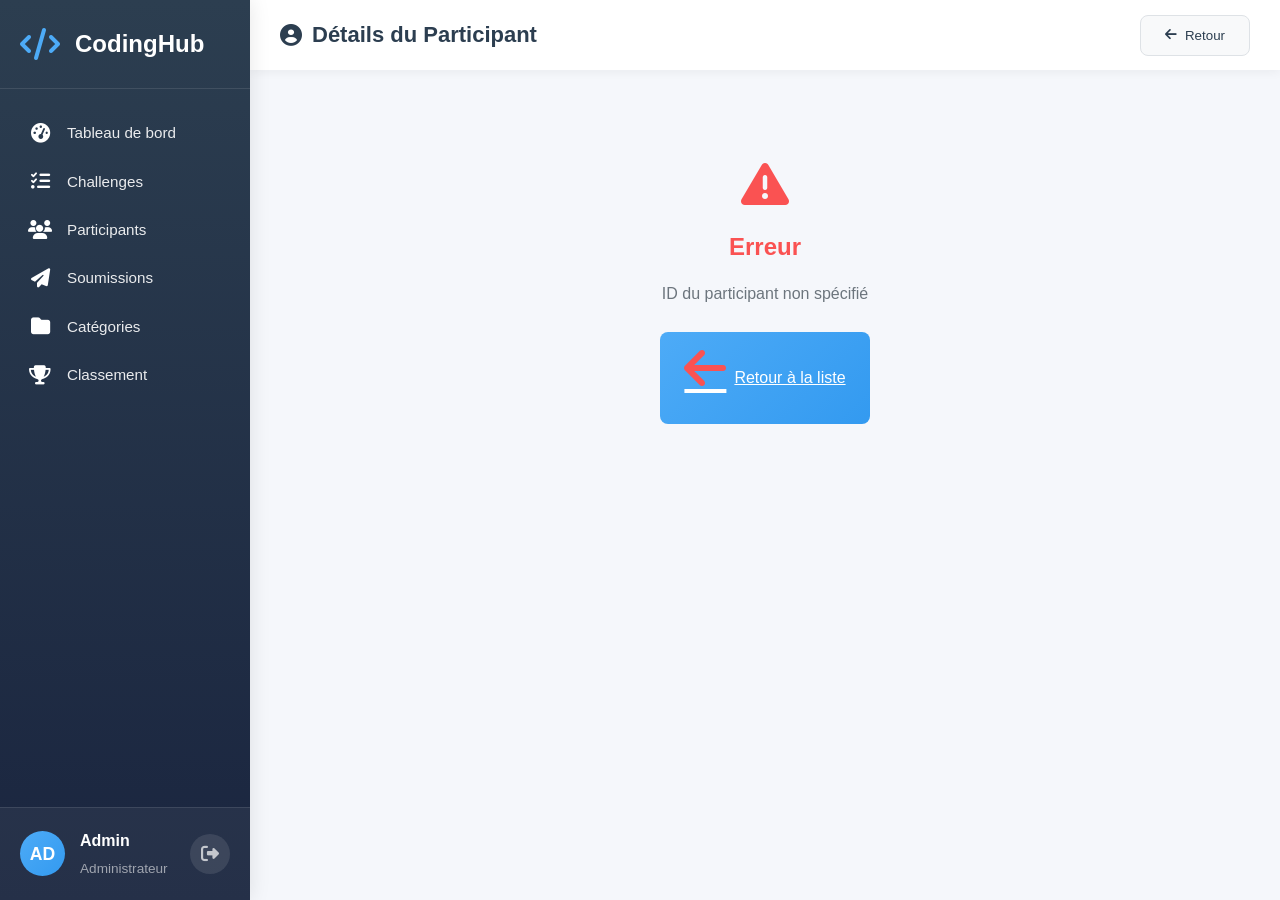
<file: user-details.html>
<!DOCTYPE html>
<html lang="fr">
<head>
    <meta charset="UTF-8">
    <meta name="viewport" content="width=device-width, initial-scale=1.0">
    <title>CodingHub - Détails Participant</title>
    <link rel="stylesheet" href="css/style.css">
    <link rel="stylesheet" href="css/dashboard.css">
    <link rel="stylesheet" href="css/responsive.css">
    <link rel="stylesheet" href="https://cdnjs.cloudflare.com/ajax/libs/font-awesome/6.4.0/css/all.min.css">
</head>
<body>
    <!-- Sidebar -->
   <script src="js/sidebar.js"></script>
    <!-- Main Content -->
    <div class="main-content">
        <!-- Navbar -->
        <nav class="navbar">
            <div class="navbar-left">
            
                <h2 class="page-title">
                    <i class="fas fa-user-circle"></i> Détails du Participant
                </h2>
            </div>
            
            <div class="navbar-right">
                <div class="navbar-controls">
                    <button class="btn btn-secondary" onclick="window.history.back()">
                        <i class="fas fa-arrow-left"></i> Retour
                    </button>
                  
                </div>
            </div>
        </nav>
        
        <!-- Page Content -->
        <div class="page-content" id="userDetailsContent">
            <!-- Les détails seront chargés par JavaScript -->
            <div class="loading-state">
                <div class="spinner"></div>
                <p>Chargement des détails du participant...</p>
            </div>
        </div>
    </div>
    
    <script src="js/main.js"></script>
    <script src="js/user-details.js"></script>
</body>
</html>
</file>
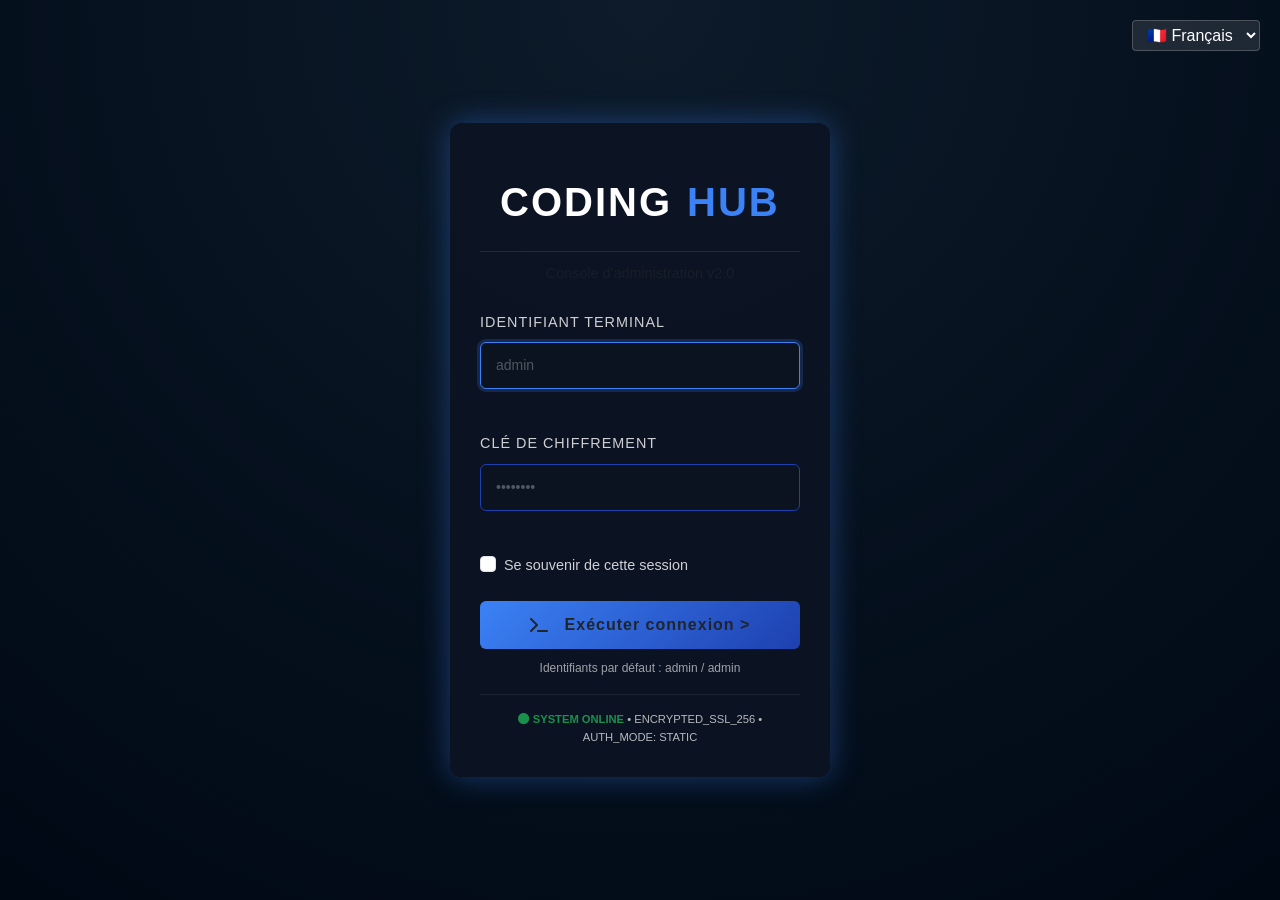
<file: users.html>
<!DOCTYPE html>
<html lang="fr">
<head>
    <meta charset="UTF-8">
    <meta name="viewport" content="width=device-width, initial-scale=1.0">
    <title>CodingHub - Participants</title>
    <link rel="stylesheet" href="css/style.css">
    <link rel="stylesheet" href="css/dashboard.css">
    <link rel="stylesheet" href="css/responsive.css">
    <link rel="stylesheet" href="https://cdnjs.cloudflare.com/ajax/libs/font-awesome/6.4.0/css/all.min.css">
</head>
<body>
    <!-- Sidebar -->
<script src="js/sidebar.js"></script>
    
    <!-- Main Content -->
    <div class="main-content">
        <!-- Navbar -->
        <nav class="navbar">
            <div class="navbar-left">
               
                <h2 class="page-title">
                    <i class="fas fa-users"></i> Participants
                </h2>
            </div>
            
            <div class="navbar-right">
                <div class="navbar-controls">
                   
                   
                </div>
            </div>
        </nav>
        
        <!-- Page Content -->
        <div class="page-content">
            <!-- Header avec boutons -->
            <div class="content-header">
                <div class="header-actions">
                    <button class="btn btn-primary" onclick="showAddUserModal()">
                        <i class="fas fa-plus"></i> Ajouter
                    </button>
                    <button class="btn btn-secondary" onclick="exportToCSV()">
                        <i class="fas fa-file-export"></i> Export CSV
                    </button>
                </div>
                
                <!-- Barre de recherche et filtres -->
                <div class="search-section">
                    <div class="search-box">
                        <i class="fas fa-search"></i>
                        <input type="text" 
                               id="searchInput" 
                               placeholder="Rechercher nom ou email..."
                               onkeyup="searchUsers()">
                    </div>
                    
                    <div class="filter-box">
                        <select id="levelFilter" class="form-control" onchange="filterUsers()">
                            <option value="">Tous niveaux</option>
                            <option value="débutant">Débutant</option>
                            <option value="intermédiaire">Intermédiaire</option>
                            <option value="avancé">Avancé</option>
                            <option value="expert">Expert</option>
                        </select>
                        
                        <select id="roleFilter" class="form-control" onchange="filterUsers()">
                            <option value="">Tous rôles</option>
                            <option value="admin">Admin</option>
                            <option value="participant">Participant</option>
                        </select>
                        
                        <select id="sortSelect" class="form-control" onchange="sortUsers()">
                            <option value="name">Nom A-Z</option>
                            <option value="points-desc">Points (↓)</option>
                            <option value="points-asc">Points (↑)</option>
                            <option value="level">Niveau</option>
                        </select>
                        
                        <button class="btn btn-outline" onclick="clearFilters()">
                            <i class="fas fa-times"></i> Effacer
                        </button>
                    </div>
                </div>
            </div>
            
            <!-- Statistiques -->
            <div class="stats-grid">
                <div class="stat-card">
                    <div class="stat-icon">
                        <i class="fas fa-users"></i>
                    </div>
                    <div class="stat-content">
                        <h3 id="totalUsers">0</h3>
                        <p>Total Participants</p>
                    </div>
                </div>
                
                <div class="stat-card">
                    <div class="stat-icon">
                        <i class="fas fa-user-check"></i>
                    </div>
                    <div class="stat-content">
                        <h3 id="activeUsers">0</h3>
                        <p>Actifs</p>
                    </div>
                </div>
                
                <div class="stat-card">
                    <div class="stat-icon">
                        <i class="fas fa-star"></i>
                    </div>
                    <div class="stat-content">
                        <h3 id="avgPoints">0</h3>
                        <p>Points moyens</p>
                    </div>
                </div>
                
                <div class="stat-card">
                    <div class="stat-icon">
                        <i class="fas fa-trophy"></i>
                    </div>
                    <div class="stat-content">
                        <h3 id="topScore">0</h3>
                        <p>Meilleur score</p>
                    </div>
                </div>
            </div>
            
            <!-- Tableau -->
            <div class="card">
                <div class="card-header">
                    <h3>Liste des Participants</h3>
                    <div class="card-actions">
                        <span id="tableInfo" class="text-muted">Chargement...</span>
                        <button class="btn btn-sm" onclick="refreshData()">
                            <i class="fas fa-sync-alt"></i>
                        </button>
                    </div>
                </div>
                
                <div class="card-body">
                    <div class="table-responsive">
                        <table class="table" id="usersTable">
                            <thead>
                                <tr>
                                    <th>ID</th>
                                    <th>Nom</th>
                                    <th>Email</th>
                                    <th>Niveau</th>
                                    <th>Points</th>
                                    <th>Rôle</th>
                                    <th>Actions</th>
                                </tr>
                            </thead>
                            <tbody id="usersTableBody">
                                <!-- Données chargées par JS -->
                            </tbody>
                        </table>
                    </div>
                    
                    <!-- Pagination -->
                    <div class="pagination" id="pagination">
                        <!-- Généré par JS -->
                    </div>
                </div>
            </div>
        </div>
    </div>
    
    <!-- Modals -->
    <!-- Modal Add/Edit User -->
    <div class="modal" id="userModal">
        <div class="modal-overlay" onclick="closeModal()"></div>
        <div class="modal-content">
            <div class="modal-header">
                <h3 id="modalTitle">Ajouter Participant</h3>
                <button class="modal-close" onclick="closeModal()">&times;</button>
            </div>
            <div class="modal-body">
                <form id="userForm">
                    <input type="hidden" id="userId">
                    
                    <div class="form-group">
                        <label>Nom complet *</label>
                        <input type="text" id="userName" class="form-control" required>
                    </div>
                    
                    <div class="form-group">
                        <label>Email *</label>
                        <input type="email" id="userEmail" class="form-control" required>
                    </div>
                    
                    <div class="form-row">
                        <div class="form-group">
                            <label>Niveau</label>
                            <select id="userLevel" class="form-control">
                                <option value="débutant">Débutant</option>
                                <option value="intermédiaire">Intermédiaire</option>
                                <option value="avancé">Avancé</option>
                                <option value="expert">Expert</option>
                            </select>
                        </div>
                        
                        <div class="form-group">
                            <label>Points</label>
                            <input type="number" id="userPoints" class="form-control" min="0" value="0">
                        </div>
                    </div>
                    
                    <div class="form-group">
                        <label>Rôle</label>
                        <select id="userRole" class="form-control">
                            <option value="participant">Participant</option>
                            <option value="admin">Administrateur</option>
                        </select>
                    </div>
                </form>
            </div>
            <div class="modal-footer">
                <button class="btn btn-secondary" onclick="closeModal()">Annuler</button>
                <button class="btn btn-primary" id="modalSaveBtn" onclick="saveUser()">Enregistrer</button>
            </div>
        </div>
    </div>
    
    <!-- Modal de confirmation -->
   <!-- Modifiez le modal de confirmation -->
<div class="modal" id="confirmModal">
    <div class="modal-overlay" onclick="closeConfirmModal()"></div>
    <div class="modal-content">
        <div class="modal-header">
            <h3><i class="fas fa-exclamation-triangle"></i> Confirmation de suppression</h3>
            <button class="modal-close" onclick="closeConfirmModal()">&times;</button>
        </div>
        <div class="modal-body">
            <p id="confirmMessage">Êtes-vous sûr de vouloir supprimer ce participant ?</p>
            <p class="text-muted" style="font-size: 14px; margin-top: 10px;">
                <i class="fas fa-info-circle"></i> Cette action est irréversible.
            </p>
        </div>
        <div class="modal-footer">
            <button class="btn btn-secondary" onclick="closeConfirmModal()">
                <i class="fas fa-times"></i> Annuler
            </button>
            <button class="btn btn-danger" id="confirmDeleteBtn">
                <i class="fas fa-trash"></i> Supprimer définitivement
            </button>
        </div>
    </div>
</div>
    
    <script src="js/main.js"></script>
    <script src="js/users.js"></script>
</body>
</html>
</file>
<file: css/style.css>
/* Variables CSS */
:root {
    --primary-color: #4dabf7;
    --primary-dark: #339af0;
    --secondary-color: #40c057;
    --danger-color: #fa5252;
    --warning-color: #ff922b;
    --dark-color: #2c3e50;
    --light-color: #f8f9fa;
    --gray-color: #6c757d;
    --border-color: #dee2e6;
    --shadow: 0 5px 15px rgba(0, 0, 0, 0.05);
    --transition: all 0.3s ease;
}

/* Reset & Base Styles */
* {
    margin: 0;
    padding: 0;
    box-sizing: border-box;
}

body {
    font-family: 'Segoe UI', Tahoma, Geneva, Verdana, sans-serif;
    background-color: #f5f7fb;
    color: #333;
    line-height: 1.6;
}

/* Layout */
.main-container {
    display: flex;
    min-height: 100vh;
}

/* Sidebar */
.sidebar {
    width: 250px;
    background: linear-gradient(180deg, #2c3e50 0%, #1a2530 100%);
    color: white;
    height: 100vh;
    position: fixed;
    left: 0;
    top: 0;
    z-index: 1000;
    transition: var(--transition);
    box-shadow: 0 0 20px rgba(0, 0, 0, 0.1);
}

.sidebar.collapsed {
    left: -250px;
}

.logo {
    display: flex;
    align-items: center;
    gap: 15px;
    padding: 25px 20px;
    border-bottom: 1px solid rgba(255, 255, 255, 0.1);
}

.logo i {
    font-size: 28px;
    color: var(--primary-color);
}

.logo h1 {
    font-size: 22px;
    font-weight: 600;
    color: white;
}

.menu {
    list-style: none;
    padding: 20px 0;
}

.menu li {
    padding: 12px 20px;
    cursor: pointer;
    transition: var(--transition);
    display: flex;
    align-items: center;
    gap: 12px;
    border-left: 3px solid transparent;
}

.menu li:hover {
    background: rgba(255, 255, 255, 0.05);
    border-left-color: var(--primary-color);
}

.menu li.active {
    background: rgba(77, 171, 247, 0.1);
    border-left-color: var(--primary-color);
}

.menu li i {
    width: 20px;
    text-align: center;
    font-size: 18px;
}

.user-profile {
    position: absolute;
    bottom: 0;
    left: 0;
    right: 0;
    padding: 20px;
    background: rgba(255, 255, 255, 0.05);
    border-top: 1px solid rgba(255, 255, 255, 0.1);
    display: flex;
    align-items: center;
    gap: 15px;
}

.user-avatar {
    width: 45px;
    height: 45px;
    background: linear-gradient(135deg, var(--primary-color), var(--primary-dark));
    border-radius: 50%;
    display: flex;
    align-items: center;
    justify-content: center;
    font-weight: bold;
    font-size: 18px;
}

.user-info h3 {
    font-size: 16px;
    font-weight: 600;
    margin-bottom: 5px;
}

.user-info p {
    font-size: 12px;
    color: rgba(255, 255, 255, 0.7);
}

/* Main Content */
.main-content {
    flex: 1;
    margin-left: 250px;
    min-height: 100vh;
    transition: var(--transition);
}

.sidebar.collapsed + .main-content {
    margin-left: 0;
}

/* Navbar */
.navbar {
    background: white;
    padding: 0 30px;
    height: 70px;
    display: flex;
    align-items: center;
    justify-content: space-between;
    box-shadow: 0 2px 10px rgba(0, 0, 0, 0.05);
    position: sticky;
    top: 0;
    z-index: 100;
}

.navbar-left {
    display: flex;
    align-items: center;
    gap: 20px;
}

.sidebar-toggle {
    background: none;
    border: none;
    font-size: 20px;
    color: var(--gray-color);
    cursor: pointer;
    padding: 8px;
    border-radius: 6px;
    transition: var(--transition);
}

.sidebar-toggle:hover {
    background: var(--light-color);
    color: var(--dark-color);
}

.page-title {
    font-size: 22px;
    color: var(--dark-color);
    display: flex;
    align-items: center;
    gap: 10px;
    font-weight: 600;
}

.navbar-right {
    display: flex;
    align-items: center;
    gap: 20px;
}

.navbar-controls {
    display: flex;
    align-items: center;
    gap: 15px;
}

.notification-btn {
    position: relative;
    background: none;
    border: none;
    font-size: 20px;
    color: var(--gray-color);
    cursor: pointer;
    padding: 8px;
    border-radius: 6px;
    transition: var(--transition);
}

.notification-btn:hover {
    background: var(--light-color);
    color: var(--dark-color);
}

.notification-badge {
    position: absolute;
    top: 0;
    right: 0;
    background: var(--danger-color);
    color: white;
    font-size: 12px;
    width: 18px;
    height: 18px;
    border-radius: 50%;
    display: flex;
    align-items: center;
    justify-content: center;
}

.logout-btn {
    padding: 10px 20px;
    background: linear-gradient(135deg, var(--primary-color), var(--primary-dark));
    color: white;
    border: none;
    border-radius: 8px;
    cursor: pointer;
    font-weight: 500;
    transition: var(--transition);
    display: flex;
    align-items: center;
    gap: 8px;
}

.logout-btn:hover {
    transform: translateY(-2px);
    box-shadow: 0 4px 12px rgba(77, 171, 247, 0.3);
}

/* Page Content */
.page-content {
    padding: 30px;
}

/* Buttons */
.btn {
    padding: 12px 24px;
    border: none;
    border-radius: 8px;
    cursor: pointer;
    font-weight: 500;
    transition: var(--transition);
    display: inline-flex;
    align-items: center;
    gap: 8px;
    justify-content: center;
}

.btn-primary {
    background: linear-gradient(135deg, var(--primary-color), var(--primary-dark));
    color: white;
}

.btn-primary:hover {
    transform: translateY(-2px);
    box-shadow: 0 4px 12px rgba(77, 171, 247, 0.3);
}

.btn-secondary {
    background: var(--light-color);
    color: var(--dark-color);
    border: 1px solid var(--border-color);
}

.btn-secondary:hover {
    background: #e9ecef;
}

.btn-outline {
    background: transparent;
    color: var(--primary-color);
    border: 1px solid var(--primary-color);
}

.btn-outline:hover {
    background: var(--primary-color);
    color: white;
}

.btn-danger {
    background: linear-gradient(135deg, var(--danger-color), #e03131);
    color: white;
}

.btn-danger:hover {
    transform: translateY(-2px);
    box-shadow: 0 4px 12px rgba(250, 82, 82, 0.3);
}

.btn-sm {
    padding: 8px 16px;
    font-size: 14px;
}

/* Cards */
.card {
    background: white;
    border-radius: 12px;
    box-shadow: var(--shadow);
    overflow: hidden;
    transition: var(--transition);
}

.card:hover {
    transform: translateY(-2px);
    box-shadow: 0 8px 25px rgba(0, 0, 0, 0.1);
}

.card-header {
    padding: 20px 25px;
    border-bottom: 1px solid var(--border-color);
    display: flex;
    justify-content: space-between;
    align-items: center;
}

.card-header h3 {
    font-size: 18px;
    color: var(--dark-color);
    font-weight: 600;
}

.card-body {
    padding: 25px;
}

/* Modals */
.modal {
    position: fixed;
    top: 0;
    left: 0;
    right: 0;
    bottom: 0;
    display: none;
    align-items: center;
    justify-content: center;
    z-index: 2000;
}

.modal-overlay {
    position: absolute;
    top: 0;
    left: 0;
    right: 0;
    bottom: 0;
    background: rgba(0, 0, 0, 0.5);
    backdrop-filter: blur(3px);
}

.modal-content {
    position: relative;
    background: white;
    border-radius: 12px;
    max-width: 500px;
    width: 90%;
    max-height: 90vh;
    overflow-y: auto;
    box-shadow: 0 20px 60px rgba(0, 0, 0, 0.3);
    animation: modalSlideIn 0.3s ease-out;
}

@keyframes modalSlideIn {
    from {
        opacity: 0;
        transform: translateY(-50px) scale(0.9);
    }
    to {
        opacity: 1;
        transform: translateY(0) scale(1);
    }
}

.modal-header {
    padding: 20px 25px;
    border-bottom: 1px solid var(--border-color);
    display: flex;
    justify-content: space-between;
    align-items: center;
}

.modal-header h3 {
    font-size: 18px;
    color: var(--dark-color);
    font-weight: 600;
    margin: 0;
}

.modal-close {
    background: none;
    border: none;
    font-size: 28px;
    color: var(--gray-color);
    cursor: pointer;
    padding: 0;
    width: 30px;
    height: 30px;
    display: flex;
    align-items: center;
    justify-content: center;
    border-radius: 50%;
    transition: var(--transition);
}

.modal-close:hover {
    background: var(--light-color);
    color: var(--danger-color);
}

.modal-body {
    padding: 25px;
}

.modal-footer {
    padding: 20px 25px;
    border-top: 1px solid var(--border-color);
    display: flex;
    justify-content: flex-end;
    gap: 15px;
}

/* Form Styles */
.form-group {
    margin-bottom: 20px;
}

.form-row {
    display: flex;
    gap: 20px;
    margin-bottom: 20px;
}

.form-row .form-group {
    flex: 1;
    margin-bottom: 0;
}

.form-group label {
    display: block;
    margin-bottom: 8px;
    font-weight: 500;
    color: var(--dark-color);
}

.form-control {
    width: 100%;
    padding: 12px 15px;
    border: 1px solid var(--border-color);
    border-radius: 8px;
    font-size: 14px;
    transition: var(--transition);
    background: white;
}

.form-control:focus {
    outline: none;
    border-color: var(--primary-color);
    box-shadow: 0 0 0 3px rgba(77, 171, 247, 0.2);
}

.form-control::placeholder {
    color: #adb5bd;
}

/* Action Buttons - Améliorés */
.action-buttons {
    display: flex;
    gap: 8px;
    justify-content: center;
}

.btn-action {
    width: 36px;
    height: 36px;
    border-radius: 8px;
    border: none;
    display: flex;
    align-items: center;
    justify-content: center;
    cursor: pointer;
    transition: var(--transition);
    font-size: 14px;
    color: white;
}

.btn-view {
    background: var(--primary-color);
    box-shadow: 0 2px 6px rgba(77, 171, 247, 0.3);
}

.btn-view:hover {
    background: var(--primary-dark);
    transform: translateY(-2px);
    box-shadow: 0 4px 12px rgba(77, 171, 247, 0.4);
}

.btn-edit {
    background: var(--warning-color);
    box-shadow: 0 2px 6px rgba(255, 146, 43, 0.3);
}

.btn-edit:hover {
    background: #e8590c;
    transform: translateY(-2px);
    box-shadow: 0 4px 12px rgba(255, 146, 43, 0.4);
}

.btn-delete {
    background: var(--danger-color);
    box-shadow: 0 2px 6px rgba(250, 82, 82, 0.3);
}

.btn-delete:hover {
    background: #e03131;
    transform: translateY(-2px);
    box-shadow: 0 4px 12px rgba(250, 82, 82, 0.4);
}

/* Badges améliorés */
.badge {
    display: inline-block;
    padding: 6px 12px;
    border-radius: 20px;
    font-size: 12px;
    font-weight: 600;
    letter-spacing: 0.5px;
    text-transform: uppercase;
}

.badge-primary {
    background: linear-gradient(135deg, #d0ebff, #a5d8ff);
    color: #1864ab;
    border: 1px solid #74c0fc;
}

.badge-success {
    background: linear-gradient(135deg, #d3f9d8, #b2f2bb);
    color: #2b8a3e;
    border: 1px solid #69db7c;
}

.badge-warning {
    background: linear-gradient(135deg, #fff3bf, #ffec99);
    color: #e67700;
    border: 1px solid #ffd43b;
}

.badge-danger {
    background: linear-gradient(135deg, #ffe3e3, #ffc9c9);
    color: #c92a2a;
    border: 1px solid #ff8787;
}

/* Content Header */
.content-header {
    background: white;
    border-radius: 12px;
    padding: 25px;
    margin-bottom: 25px;
    box-shadow: var(--shadow);
}

.header-actions {
    display: flex;
    gap: 15px;
    margin-bottom: 20px;
}

/* Search Section */
.search-section {
    margin-bottom: 25px;
}

.search-box {
    position: relative;
    margin-bottom: 20px;
}

.search-box i {
    position: absolute;
    left: 15px;
    top: 50%;
    transform: translateY(-50%);
    color: var(--gray-color);
    font-size: 16px;
}

.search-box input {
    width: 100%;
    padding: 14px 15px 14px 45px;
    border: 1px solid var(--border-color);
    border-radius: 10px;
    font-size: 15px;
    transition: var(--transition);
    background: white;
}

.search-box input:focus {
    outline: none;
    border-color: var(--primary-color);
    box-shadow: 0 0 0 3px rgba(77, 171, 247, 0.2);
}

.filter-box {
    display: flex;
    gap: 15px;
    flex-wrap: wrap;
    align-items: center;
}

.filter-box select {
    flex: 1;
    min-width: 180px;
    padding: 12px 15px;
    border: 1px solid var(--border-color);
    border-radius: 8px;
    background: white;
    color: var(--dark-color);
    font-size: 14px;
    transition: var(--transition);
}

.filter-box select:focus {
    outline: none;
    border-color: var(--primary-color);
    box-shadow: 0 0 0 3px rgba(77, 171, 247, 0.2);
}

/* Stats Grid */
.stats-grid {
    display: grid;
    grid-template-columns: repeat(auto-fit, minmax(240px, 1fr));
    gap: 20px;
    margin-bottom: 25px;
}

.stat-card {
    background: white;
    border-radius: 12px;
    padding: 25px;
    display: flex;
    align-items: center;
    gap: 20px;
    box-shadow: var(--shadow);
    transition: var(--transition);
    border-top: 4px solid var(--primary-color);
}

.stat-card:hover {
    transform: translateY(-5px);
    box-shadow: 0 8px 25px rgba(0, 0, 0, 0.1);
}

.stat-card:nth-child(2) {
    border-top-color: var(--secondary-color);
}

.stat-card:nth-child(3) {
    border-top-color: var(--warning-color);
}

.stat-card:nth-child(4) {
    border-top-color: var(--danger-color);
}

.stat-icon {
    width: 60px;
    height: 60px;
    border-radius: 12px;
    background: linear-gradient(135deg, var(--primary-color), var(--primary-dark));
    display: flex;
    align-items: center;
    justify-content: center;
    color: white;
    font-size: 28px;
    flex-shrink: 0;
}

.stat-card:nth-child(2) .stat-icon {
    background: linear-gradient(135deg, var(--secondary-color), #2b8a3e);
}

.stat-card:nth-child(3) .stat-icon {
    background: linear-gradient(135deg, var(--warning-color), #e8590c);
}

.stat-card:nth-child(4) .stat-icon {
    background: linear-gradient(135deg, var(--danger-color), #e03131);
}

.stat-content h3 {
    font-size: 32px;
    font-weight: 700;
    color: var(--dark-color);
    margin-bottom: 5px;
    line-height: 1;
}

.stat-content p {
    color: var(--gray-color);
    font-size: 14px;
    font-weight: 500;
    margin: 0;
}

/* Table Styles améliorés */
.table-responsive {
    overflow-x: auto;
    border-radius: 10px;
    border: 1px solid var(--border-color);
}

.table {
    width: 100%;
    border-collapse: collapse;
    font-size: 14px;
    min-width: 800px;
}

.table thead {
    background: linear-gradient(135deg, #f8f9fa, #e9ecef);
}

.table th {
    padding: 18px 16px;
    text-align: left;
    color: var(--dark-color);
    font-weight: 600;
    border-bottom: 2px solid var(--border-color);
    white-space: nowrap;
}

.table td {
    padding: 16px;
    border-bottom: 1px solid var(--border-color);
    color: #495057;
    vertical-align: middle;
}

.table tbody tr {
    transition: var(--transition);
}

.table tbody tr:hover {
    background: rgba(77, 171, 247, 0.05);
    transform: scale(1.002);
}

/* User Avatar & Cell */
.user-avatar-small {
    width: 45px;
    height: 45px;
    border-radius: 50%;
    background: linear-gradient(135deg, var(--primary-color), var(--primary-dark));
    display: flex;
    align-items: center;
    justify-content: center;
    font-weight: bold;
    color: white;
    font-size: 16px;
    flex-shrink: 0;
    margin-right: 15px;
}

.user-cell {
    display: flex;
    align-items: center;
}

.user-name {
    font-weight: 600;
    color: var(--dark-color);
    margin-bottom: 4px;
}

.points {
    font-weight: 700;
    color: var(--primary-color);
    font-size: 16px;
}

/* Pagination améliorée */
.pagination {
    display: flex;
    justify-content: center;
    align-items: center;
    gap: 8px;
    padding: 25px 0 10px;
    flex-wrap: wrap;
}

.page-btn {
    width: 40px;
    height: 40px;
    border: 1px solid var(--border-color);
    background: white;
    border-radius: 8px;
    display: flex;
    align-items: center;
    justify-content: center;
    cursor: pointer;
    transition: var(--transition);
    color: var(--dark-color);
    font-weight: 500;
    font-size: 14px;
}

.page-btn:hover:not(.disabled):not(.active) {
    background: var(--light-color);
    border-color: #adb5bd;
    transform: translateY(-2px);
}

.page-btn.active {
    background: linear-gradient(135deg, var(--primary-color), var(--primary-dark));
    color: white;
    border-color: var(--primary-color);
    box-shadow: 0 2px 8px rgba(77, 171, 247, 0.3);
    transform: translateY(-2px);
}

.page-btn.disabled {
    opacity: 0.5;
    cursor: not-allowed;
}

.page-dots {
    padding: 0 10px;
    color: var(--gray-color);
    font-size: 14px;
}

/* Card Actions */
.card-actions {
    display: flex;
    align-items: center;
    gap: 15px;
}

.text-muted {
    color: var(--gray-color);
    font-size: 14px;
}

/* Form Controls spécifiques */
.form-group.required label::after {
    content: " *";
    color: var(--danger-color);
}

/* Modal spécifique de confirmation */
#confirmModal .modal-content {
    max-width: 400px;
}

.modal-header.warning {
    background: linear-gradient(135deg, #fff5f5, #ffe3e3);
    border-bottom: 1px solid #ffc9c9;
}

.modal-header.warning h3 {
    color: #c92a2a;
    display: flex;
    align-items: center;
    gap: 10px;
}

.modal-header.warning i {
    color: #ff6b6b;
}

/* Empty State */
.empty-state {
    text-align: center;
    padding: 60px 20px;
}

.empty-state-icon {
    width: 80px;
    height: 80px;
    background: var(--light-color);
    border-radius: 50%;
    display: flex;
    align-items: center;
    justify-content: center;
    margin: 0 auto 20px;
    color: #adb5bd;
    font-size: 32px;
}

.empty-state h3 {
    color: var(--dark-color);
    margin-bottom: 10px;
    font-weight: 600;
    font-size: 18px;
}

.empty-state p {
    color: var(--gray-color);
    max-width: 400px;
    margin: 0 auto 25px;
    line-height: 1.5;
    font-size: 14px;
}

/* Error State */
.error-state {
    text-align: center;
    padding: 60px 20px;
}

.error-state i {
    font-size: 48px;
    color: var(--danger-color);
    margin-bottom: 20px;
}

.error-state h2 {
    color: var(--danger-color);
    margin-bottom: 15px;
}

.error-state p {
    color: var(--gray-color);
    margin-bottom: 25px;
    max-width: 500px;
    margin-left: auto;
    margin-right: auto;
}
/* Styles pour les soumissions */

/* Progress bars */
.progress {
    background-color: #e9ecef;
    border-radius: 4px;
    overflow: hidden;
    height: 6px;
}

.progress-bar {
    height: 100%;
    transition: width 0.6s ease;
}

.bg-success { background-color: #40c057 !important; }
.bg-warning { background-color: #ff922b !important; }
.bg-danger { background-color: #fa5252 !important; }

/* Badges de langage */
.language-badge {
    display: inline-block;
    padding: 4px 10px;
    background: #e9ecef;
    color: #495057;
    border-radius: 4px;
    font-size: 12px;
    font-weight: 600;
    font-family: 'Courier New', monospace;
}

/* Quick actions modal */
.quick-actions-grid {
    display: grid;
    grid-template-columns: repeat(2, 1fr);
    gap: 15px;
    margin-bottom: 20px;
}

.quick-action-btn {
    display: flex;
    flex-direction: column;
    align-items: center;
    justify-content: center;
    padding: 20px 15px;
    background: #f8f9fa;
    border: 2px solid #dee2e6;
    border-radius: 10px;
    cursor: pointer;
    transition: all 0.3s ease;
}

.quick-action-btn:hover {
    background: #4dabf7;
    color: white;
    border-color: #4dabf7;
    transform: translateY(-2px);
}

.quick-action-btn.reject:hover {
    background: #fa5252;
    border-color: #fa5252;
}

.quick-action-btn i {
    font-size: 24px;
    margin-bottom: 10px;
}

/* Code editor styling */
.hljs {
    background: transparent !important;
    padding: 0 !important;
}

/* Charts */
.chart-container {
    position: relative;
    height: 300px;
}

/* Status indicators */
.status-indicator {
    display: inline-flex;
    align-items: center;
    gap: 5px;
    padding: 4px 10px;
    border-radius: 20px;
    font-size: 12px;
    font-weight: 600;
}

.status-indicator::before {
    content: '';
    width: 8px;
    height: 8px;
    border-radius: 50%;
}

.status-accepted::before { background: #40c057; }
.status-rejected::before { background: #fa5252; }
.status-pending::before { background: #ff922b; }

/* Test cards */
.test-result {
    display: flex;
    align-items: center;
    gap: 10px;
    padding: 10px;
    border-radius: 6px;
    background: #f8f9fa;
    margin-bottom: 10px;
}

.test-result.passed {
    border-left: 4px solid #40c057;
}

.test-result.failed {
    border-left: 4px solid #fa5252;
}

.test-result.pending {
    border-left: 4px solid #ff922b;
}

/* Complexity metrics */
.complexity-score {
    font-size: 24px;
    font-weight: 700;
    color: #4dabf7;
}

.complexity-label {
    font-size: 12px;
    color: #6c757d;
    text-transform: uppercase;
    letter-spacing: 0.5px;
}
/* Styles pour le classement */

/* Podium Section */
.podium-section {
    background: white;
    border-radius: 10px;
    padding: 25px;
    margin-bottom: 25px;
    box-shadow: 0 2px 10px rgba(0, 0, 0, 0.1);
}

.section-title {
    font-size: 20px;
    color: #2c3e50;
    margin-bottom: 20px;
    font-weight: 600;
    display: flex;
    align-items: center;
    gap: 10px;
}

.section-title i {
    color: #ffd700;
}

/* Rankings Grid */
.rankings-grid {
    display: grid;
    grid-template-columns: 2fr 1fr;
    gap: 20px;
    margin-bottom: 25px;
}

@media (max-width: 1200px) {
    .rankings-grid {
        grid-template-columns: 1fr;
    }
}

.card.large {
    grid-column: span 2;
}

@media (max-width: 1200px) {
    .card.large {
        grid-column: span 1;
    }
}

/* Chart Containers */
.chart-container {
    height: 400px;
    margin-top: 20px;
}

.chart-wrapper {
    height: 100%;
    position: relative;
}

/* Best Scores */
.best-scores {
    max-height: 300px;
    overflow-y: auto;
    padding-right: 10px;
}

.best-scores::-webkit-scrollbar {
    width: 6px;
}

.best-scores::-webkit-scrollbar-track {
    background: #f1f1f1;
    border-radius: 3px;
}

.best-scores::-webkit-scrollbar-thumb {
    background: #c1c1c1;
    border-radius: 3px;
}

.best-scores::-webkit-scrollbar-thumb:hover {
    background: #a1a1a1;
}

/* Animation pour les changements de rang */
@keyframes rankChange {
    0% { transform: scale(1); }
    50% { transform: scale(1.05); }
    100% { transform: scale(1); }
}

.rank-up {
    animation: rankChange 0.5s ease;
    color: #40c057;
}

.rank-down {
    animation: rankChange 0.5s ease;
    color: #fa5252;
}

/* Filtres spécifiques */
.search-section .filter-box {
    display: flex;
    gap: 15px;
    flex-wrap: wrap;
}

.search-section .filter-box select {
    min-width: 180px;
}

/* Statistiques améliorées */
.stat-card .stat-content h3 {
    font-size: 28px;
    color: #2c3e50;
    margin-bottom: 5px;
}

.stat-card .stat-content p {
    color: #6c757d;
    font-size: 14px;
    margin: 0;
}

/* Responsive */
@media (max-width: 768px) {
    .rankings-grid {
        grid-template-columns: 1fr;
    }
    
    .card.large {
        grid-column: span 1;
    }
    
    .search-section .filter-box {
        flex-direction: column;
    }
    
    .search-section .filter-box select {
        width: 100%;
    }
    
    .podium-container {
        flex-direction: column;
        align-items: center;
        gap: 30px;
    }
    
    .podium-place {
        width: 100%;
        max-width: 250px;
    }
}

@media (max-width: 480px) {
    .podium-section {
        padding: 15px;
    }
    
    .stat-card {
        flex-direction: column;
        text-align: center;
    }
    
    .stat-icon {
        margin-bottom: 15px;
    }
}
/* ========== STYLES POUR LA PAGE PARAMÈTRES ========== */

/* Header de la page */
.content-header h1 {
    font-size: 24px;
    color: var(--dark-color);
    display: flex;
    align-items: center;
    gap: 15px;
    margin-bottom: 8px;
    font-weight: 600;
}

.content-header h1 i {
    font-size: 28px;
    color: var(--primary-color);
}

.page-subtitle {
    color: var(--gray-color);
    font-size: 15px;
    margin: 0 0 20px 0;
}

/* Onglets de navigation */
.settings-tabs {
    display: flex;
    background: white;
    border-radius: 12px;
    box-shadow: var(--shadow);
    margin-bottom: 30px;
    overflow-x: auto;
    padding: 10px 15px;
    border: 1px solid var(--border-color);
}

.tab-btn {
    flex: 1;
    padding: 18px 20px;
    border: none;
    background: transparent;
    font-size: 15px;
    font-weight: 500;
    color: var(--gray-color);
    cursor: pointer;
    transition: var(--transition);
    display: flex;
    align-items: center;
    justify-content: center;
    gap: 12px;
    white-space: nowrap;
    min-width: 160px;
    border-radius: 8px;
    margin: 0 5px;
}

.tab-btn i {
    font-size: 18px;
    transition: var(--transition);
}

.tab-btn:hover {
    color: var(--primary-color);
    background: rgba(77, 171, 247, 0.08);
}

.tab-btn:hover i {
    transform: scale(1.1);
}

.tab-btn.active {
    color: white;
    background: linear-gradient(135deg, var(--primary-color), var(--primary-dark));
    box-shadow: 0 4px 12px rgba(77, 171, 247, 0.3);
    font-weight: 600;
}

.tab-btn.active i {
    color: white;
}

/* Sections des paramètres */
.settings-section {
    display: none;
    background: white;
    border-radius: 12px;
    box-shadow: var(--shadow);
    padding: 30px;
    margin-bottom: 30px;
    animation: fadeIn 0.3s ease-out;
}

.settings-section.active {
    display: block;
}

@keyframes fadeIn {
    from { opacity: 0; transform: translateY(10px); }
    to { opacity: 1; transform: translateY(0); }
}

.section-header {
    margin-bottom: 30px;
    padding-bottom: 20px;
    border-bottom: 1px solid var(--border-color);
}

.section-header h2 {
    font-size: 20px;
    color: var(--dark-color);
    display: flex;
    align-items: center;
    gap: 12px;
    margin-bottom: 8px;
    font-weight: 600;
}

.section-header h2 i {
    color: var(--primary-color);
    font-size: 22px;
}

.section-header p {
    color: var(--gray-color);
    font-size: 14px;
    margin: 0;
}

/* Section avatar du profil */
.profile-avatar-section {
    display: flex;
    justify-content: space-between;
    align-items: center;
    margin-bottom: 40px;
    padding: 25px;
    background: linear-gradient(135deg, #f8f9fa, #e9ecef);
    border-radius: 12px;
    flex-wrap: wrap;
    gap: 25px;
    border: 1px solid var(--border-color);
}

.avatar-display {
    display: flex;
    align-items: center;
    gap: 20px;
}

.avatar-large {
    width: 100px;
    height: 100px;
    border-radius: 50%;
    background: linear-gradient(135deg, var(--primary-color), var(--primary-dark));
    color: white;
    display: flex;
    align-items: center;
    justify-content: center;
    font-size: 36px;
    font-weight: bold;
    box-shadow: 0 4px 12px rgba(77, 171, 247, 0.3);
    border: 4px solid white;
}

.avatar-info h3 {
    font-size: 22px;
    margin-bottom: 6px;
    color: var(--dark-color);
    font-weight: 600;
}

.avatar-info p {
    color: var(--gray-color);
    font-size: 14px;
    margin: 0;
}

.avatar-actions {
    display: flex;
    gap: 12px;
}

/* Formulaires des paramètres */
.settings-form {
    margin-top: 20px;
}

.form-row {
    display: flex;
    gap: 20px;
    margin-bottom: 25px;
}

.form-group {
    flex: 1;
    margin-bottom: 20px;
}

.form-hint {
    font-size: 13px;
    color: var(--gray-color);
    margin-top: 6px;
    line-height: 1.4;
}

.char-count {
    text-align: right;
    font-size: 13px;
    color: var(--gray-color);
    margin-top: 5px;
}

/* Champs mot de passe */
.password-input {
    position: relative;
}

.toggle-password {
    position: absolute;
    right: 15px;
    top: 50%;
    transform: translateY(-50%);
    background: none;
    border: none;
    color: var(--gray-color);
    cursor: pointer;
    font-size: 18px;
    padding: 5px;
    border-radius: 4px;
    transition: var(--transition);
}

.toggle-password:hover {
    color: var(--primary-color);
    background: rgba(77, 171, 247, 0.1);
}

.password-strength {
    margin-top: 12px;
}

.strength-bar {
    height: 6px;
    background-color: #e9ecef;
    border-radius: 3px;
    overflow: hidden;
    margin-bottom: 8px;
    width: 100%;
    position: relative;
}

.strength-bar::after {
    content: '';
    display: block;
    height: 100%;
    width: 0%;
    background: linear-gradient(90deg, #ff6b6b, #40c057);
    border-radius: 3px;
    transition: width 0.3s ease;
}

.strength-text {
    font-size: 13px;
    color: var(--gray-color);
    display: flex;
    justify-content: space-between;
}

.password-match {
    font-size: 13px;
    margin-top: 6px;
    display: flex;
    align-items: center;
    gap: 6px;
    color: var(--danger-color);
}

.password-match.valid {
    color: var(--secondary-color);
}

/* Switch toggle */
.switch {
    position: relative;
    display: inline-block;
    width: 60px;
    height: 32px;
    flex-shrink: 0;
}

.switch input {
    opacity: 0;
    width: 0;
    height: 0;
}

.slider {
    position: absolute;
    cursor: pointer;
    top: 0;
    left: 0;
    right: 0;
    bottom: 0;
    background: linear-gradient(135deg, #ced4da, #adb5bd);
    transition: var(--transition);
    border-radius: 34px;
    box-shadow: inset 0 1px 3px rgba(0, 0, 0, 0.1);
}

.slider:before {
    position: absolute;
    content: "";
    height: 24px;
    width: 24px;
    left: 4px;
    bottom: 4px;
    background: white;
    transition: var(--transition);
    border-radius: 50%;
    box-shadow: 0 2px 4px rgba(0, 0, 0, 0.2);
}

input:checked + .slider {
    background: linear-gradient(135deg, var(--primary-color), var(--primary-dark));
}

input:checked + .slider:before {
    transform: translateX(28px);
}

/* Éléments de paramètre */
.setting-item {
    display: flex;
    justify-content: space-between;
    align-items: center;
    padding: 20px;
    border: 1px solid var(--border-color);
    border-radius: 10px;
    margin-bottom: 15px;
    transition: var(--transition);
    background: white;
}

.setting-item:hover {
    border-color: var(--primary-color);
    box-shadow: var(--shadow);
    transform: translateY(-2px);
}

.setting-info {
    flex: 1;
}

.setting-info h4 {
    margin-bottom: 6px;
    color: var(--dark-color);
    font-weight: 600;
    font-size: 15px;
}

.setting-info p {
    color: var(--gray-color);
    font-size: 13px;
    margin: 0;
    line-height: 1.5;
}

.setup-2fa {
    display: inline-flex;
    align-items: center;
    gap: 6px;
    margin-top: 10px;
    color: var(--primary-color);
    text-decoration: none;
    font-weight: 500;
    font-size: 13px;
    transition: var(--transition);
    padding: 4px 0;
}

.setup-2fa:hover {
    color: var(--primary-dark);
    text-decoration: underline;
    gap: 8px;
}

.setup-2fa i {
    font-size: 14px;
}

/* Cartes de paramètres */
.setting-card {
    padding: 25px;
    border: 1px solid var(--border-color);
    border-radius: 12px;
    margin-bottom: 20px;
    background: white;
    transition: var(--transition);
}

.setting-card:hover {
    border-color: var(--primary-color);
    box-shadow: var(--shadow);
}

.setting-card h3 {
    margin-bottom: 20px;
    display: flex;
    align-items: center;
    gap: 12px;
    color: var(--dark-color);
    font-weight: 600;
    font-size: 18px;
}

.setting-card h3 i {
    color: var(--primary-color);
    font-size: 20px;
    width: 24px;
}

/* Sélecteur de couleurs */
.color-picker {
    margin-top: 20px;
}

.color-picker label {
    display: block;
    margin-bottom: 10px;
    font-weight: 500;
    color: var(--dark-color);
}

.color-options {
    display: flex;
    gap: 12px;
    margin-top: 10px;
}

.color-option {
    width: 36px;
    height: 36px;
    border-radius: 50%;
    cursor: pointer;
    position: relative;
    border: 3px solid transparent;
    transition: var(--transition);
    box-shadow: 0 2px 4px rgba(0, 0, 0, 0.1);
}

.color-option:hover {
    transform: scale(1.15);
    box-shadow: 0 4px 8px rgba(0, 0, 0, 0.15);
}

.color-option::after {
    content: '✓';
    position: absolute;
    top: 50%;
    left: 50%;
    transform: translate(-50%, -50%);
    color: white;
    font-size: 14px;
    font-weight: bold;
    opacity: 0;
    transition: opacity 0.3s ease;
}

.color-options input:checked + .color-option {
    border-color: var(--dark-color);
    transform: scale(1.1);
}

.color-options input:checked + .color-option::after {
    opacity: 1;
}

/* Actions de formulaire */
.form-actions {
    display: flex;
    justify-content: flex-end;
    gap: 15px;
    margin-top: 30px;
    padding-top: 20px;
    border-top: 1px solid var(--border-color);
}

/* Styles pour les cases à cocher radio cachées */
.color-options input[type="radio"],
.avatar-options input[type="radio"] {
    display: none;
}

/* Options d'avatar dans le modal */
.avatar-options {
    display: grid;
    grid-template-columns: repeat(3, 1fr);
    gap: 15px;
    margin: 20px 0;
}

.avatar-option {
    text-align: center;
    cursor: pointer;
    padding: 15px 10px;
    border-radius: 10px;
    transition: var(--transition);
    border: 2px solid transparent;
    background: #f8f9fa;
}

.avatar-option:hover {
    background: rgba(77, 171, 247, 0.1);
    transform: translateY(-2px);
}

.avatar-option.selected {
    background: linear-gradient(135deg, var(--primary-color), var(--primary-dark));
    color: white;
    border-color: var(--primary-color);
    box-shadow: 0 4px 12px rgba(77, 171, 247, 0.3);
}

.avatar-preview {
    width: 60px;
    height: 60px;
    border-radius: 50%;
    background: white;
    display: flex;
    align-items: center;
    justify-content: center;
    font-size: 24px;
    margin: 0 auto 10px;
    border: 2px solid #dee2e6;
}

.avatar-option.selected .avatar-preview {
    border-color: white;
    background: rgba(255, 255, 255, 0.2);
}

/* Liste des sessions */
.sessions-list {
    max-height: 300px;
    overflow-y: auto;
    margin: 20px 0;
    padding-right: 10px;
}

.sessions-list::-webkit-scrollbar {
    width: 6px;
}

.sessions-list::-webkit-scrollbar-track {
    background: #f1f1f1;
    border-radius: 3px;
}

.sessions-list::-webkit-scrollbar-thumb {
    background: #c1c1c1;
    border-radius: 3px;
}

.session-item {
    display: flex;
    justify-content: space-between;
    align-items: center;
    padding: 15px;
    border: 1px solid var(--border-color);
    border-radius: 10px;
    margin-bottom: 10px;
    background: white;
    transition: var(--transition);
}

.session-item:hover {
    border-color: var(--primary-color);
    box-shadow: var(--shadow);
}

.session-info h4 {
    margin-bottom: 5px;
    color: var(--dark-color);
    font-weight: 600;
    font-size: 14px;
}

.session-info p {
    font-size: 12px;
    color: var(--gray-color);
    margin: 0;
    display: flex;
    align-items: center;
    gap: 8px;
}

.session-info p i {
    font-size: 10px;
}

.current-session {
    display: inline-block;
    background: linear-gradient(135deg, var(--secondary-color), #2b8a3e);
    color: white;
    padding: 3px 10px;
    border-radius: 12px;
    font-size: 11px;
    margin-top: 8px;
    font-weight: 500;
}

.session-actions button {
    padding: 8px 16px;
    font-size: 13px;
}

/* Toastr customization */
.toast {
    border-radius: 8px !important;
    font-family: 'Segoe UI', Tahoma, Geneva, Verdana, sans-serif !important;
    box-shadow: 0 4px 12px rgba(0, 0, 0, 0.15) !important;
}

.toast-success {
    background: linear-gradient(135deg, var(--secondary-color), #2b8a3e) !important;
}

.toast-error {
    background: linear-gradient(135deg, var(--danger-color), #e03131) !important;
}

.toast-info {
    background: linear-gradient(135deg, var(--primary-color), var(--primary-dark)) !important;
}

/* Responsive pour les paramètres */
@media (max-width: 1024px) {
    .form-row {
        flex-direction: column;
        gap: 0;
    }
    
    .profile-avatar-section {
        flex-direction: column;
        align-items: flex-start;
        gap: 20px;
    }
    
    .avatar-actions {
        width: 100%;
        justify-content: flex-start;
    }
}

@media (max-width: 768px) {
    .settings-tabs {
        flex-wrap: wrap;
        padding: 10px;
    }
    
    .tab-btn {
        min-width: calc(50% - 10px);
        padding: 15px 10px;
        font-size: 14px;
        margin: 5px;
    }
    
    .avatar-options {
        grid-template-columns: repeat(2, 1fr);
    }
    
    .form-actions {
        flex-direction: column;
    }
    
    .form-actions .btn {
        width: 100%;
    }
    
    .setting-item {
        flex-direction: column;
        align-items: flex-start;
        gap: 15px;
    }
    
    .setting-item .switch {
        align-self: flex-start;
    }
}

@media (max-width: 480px) {
    .settings-section {
        padding: 20px;
    }
    
    .tab-btn {
        min-width: 100%;
        margin: 3px 0;
    }
    
    .avatar-options {
        grid-template-columns: 1fr;
    }
    
    .color-options {
        flex-wrap: wrap;
    }
    
    .profile-avatar-section {
        padding: 20px;
    }
    
    .avatar-display {
        flex-direction: column;
        text-align: center;
        gap: 15px;
    }
}
/* Dans style.css - AJOUTER CES STYLES */

/* ========== STYLES POUR PARAMÈTRES SIMPLES ========== */

/* Avatar large */
.user-avatar-large {
    width: 100px;
    height: 100px;
    border-radius: 50%;
    background: linear-gradient(135deg, var(--primary-color), var(--primary-dark));
    color: white;
    display: flex;
    align-items: center;
    justify-content: center;
    font-size: 36px;
    font-weight: bold;
    margin: 0 auto;
    border: 4px solid white;
    box-shadow: 0 4px 12px rgba(0, 0, 0, 0.1);
}

/* Options d'avatar */
.avatar-options {
    display: flex;
    justify-content: center;
    gap: 20px;
    flex-wrap: wrap;
    margin: 20px 0;
}

.avatar-option {
    text-align: center;
    cursor: pointer;
    padding: 15px;
    border-radius: 10px;
    transition: all 0.3s ease;
    border: 2px solid transparent;
}

.avatar-option:hover {
    background: rgba(77, 171, 247, 0.1);
    transform: translateY(-2px);
}

.avatar-option.selected {
    background: linear-gradient(135deg, var(--primary-color), var(--primary-dark));
    color: white;
    border-color: var(--primary-color);
}

.avatar-preview {
    width: 60px;
    height: 60px;
    border-radius: 50%;
    background: #f8f9fa;
    display: flex;
    align-items: center;
    justify-content: center;
    font-size: 24px;
    margin: 0 auto 10px;
    border: 2px solid #dee2e6;
}

.avatar-option.selected .avatar-preview {
    border-color: white;
    background: rgba(255, 255, 255, 0.2);
}

/* Modal */
.modal {
    display: none;
    position: fixed;
    top: 0;
    left: 0;
    width: 100%;
    height: 100%;
    z-index: 2000;
    align-items: center;
    justify-content: center;
}

.modal.active {
    display: flex;
}

.modal-overlay {
    position: absolute;
    top: 0;
    left: 0;
    width: 100%;
    height: 100%;
    background: rgba(0, 0, 0, 0.5);
}

.modal-content {
    position: relative;
    background: white;
    border-radius: 12px;
    max-width: 500px;
    width: 90%;
    max-height: 90vh;
    overflow-y: auto;
    box-shadow: 0 20px 60px rgba(0, 0, 0, 0.3);
}

.modal-header {
    padding: 20px 25px;
    border-bottom: 1px solid var(--border-color);
    display: flex;
    justify-content: space-between;
    align-items: center;
}

.modal-header h3 {
    margin: 0;
    font-size: 18px;
    color: var(--dark-color);
}

.modal-close {
    background: none;
    border: none;
    font-size: 28px;
    color: var(--gray-color);
    cursor: pointer;
    padding: 0;
    width: 30px;
    height: 30px;
    display: flex;
    align-items: center;
    justify-content: center;
    border-radius: 50%;
    transition: var(--transition);
}

.modal-close:hover {
    background: var(--light-color);
    color: var(--danger-color);
}

.modal-body {
    padding: 25px;
}

.modal-footer {
    padding: 20px 25px;
    border-top: 1px solid var(--border-color);
    display: flex;
    justify-content: flex-end;
    gap: 15px;
}

/* Actions de formulaire */
.form-actions {
    margin-top: 30px;
    padding-top: 20px;
    border-top: 1px solid var(--border-color);
    text-align: right;
}

/* Responsive */
@media (max-width: 768px) {
    .avatar-options {
        gap: 10px;
    }
    
    .avatar-option {
        padding: 10px;
    }
    
    .avatar-preview {
        width: 50px;
        height: 50px;
        font-size: 20px;
    }
}

@media (max-width: 480px) {
    .user-avatar-large {
        width: 80px;
        height: 80px;
        font-size: 28px;
    }
    
    .modal-content {
        width: 95%;
        margin: 10px;
    }
}
/* Loading overlay */
.loading-overlay {
    position: fixed;
    top: 0;
    left: 0;
    right: 0;
    bottom: 0;
    background-color: rgba(255, 255, 255, 0.9);
    display: flex;
    align-items: center;
    justify-content: center;
    z-index: 9999;
    backdrop-filter: blur(3px);
}

.spinner-container {
    text-align: center;
    background: white;
    padding: 40px;
    border-radius: 15px;
    box-shadow: 0 10px 30px rgba(0, 0, 0, 0.15);
}

.spinner-container p {
    margin-top: 15px;
    color: #4a6cf7;
    font-weight: 500;
}

/* Squelette de chargement */
.skeleton-card {
    background: white;
    border-radius: 12px;
    padding: 20px;
    margin-bottom: 20px;
    box-shadow: 0 3px 15px rgba(0, 0, 0, 0.08);
    animation: pulse 1.5s infinite;
}

.skeleton-line {
    height: 15px;
    background: linear-gradient(90deg, #f0f0f0 25%, #e0e0e0 50%, #f0f0f0 75%);
    border-radius: 4px;
    margin-bottom: 10px;
    background-size: 200% 100%;
    animation: shimmer 1.5s infinite;
}

.skeleton-line.short {
    width: 60%;
}

.skeleton-line.medium {
    width: 80%;
}

.skeleton-line.long {
    width: 100%;
}

@keyframes shimmer {
    0% {
        background-position: -200% 0;
    }
    100% {
        background-position: 200% 0;
    }
}

@keyframes pulse {
    0%, 100% {
        opacity: 1;
    }
    50% {
        opacity: 0.7;
    }
}
</file>
<file: css/responsive.css>
/* Responsive Design */
@media (max-width: 1200px) {
    .stats-grid,
    .kpi-container,
    .charts-container {
        grid-template-columns: repeat(2, 1fr);
    }
    
    .chart-box.large {
        grid-column: span 2;
    }
}

@media (max-width: 992px) {
    .sidebar {
        left: -250px;
    }
    
    .sidebar.collapsed {
        left: 0;
    }
    
    .main-content {
        margin-left: 0;
    }
    
    .filter-box {
        flex-direction: column;
    }
    
    .filter-box select {
        width: 100%;
    }
    
    .form-row {
        flex-direction: column;
        gap: 15px;
    }
    
    .modal-content {
        width: 95%;
        margin: 10px;
    }
}

@media (max-width: 768px) {
    .stats-grid,
    .kpi-container,
    .charts-container {
        grid-template-columns: 1fr;
    }
    
    .chart-box.large {
        grid-column: span 1;
    }
    
    .navbar {
        padding: 0 15px;
    }
    
    .page-content {
        padding: 20px;
    }
    
    .card-header {
        flex-direction: column;
        gap: 15px;
        align-items: flex-start;
    }
    
    .card-actions {
        align-self: stretch;
        justify-content: space-between;
    }
    
    .header-actions {
        flex-direction: column;
        align-items: stretch;
    }
    
    .header-actions .btn {
        width: 100%;
        justify-content: center;
    }
    
    .action-buttons {
        flex-direction: column;
        gap: 5px;
    }
    
    .btn-action {
        width: 100%;
    }
    
    .modal-footer {
        flex-direction: column;
    }
    
    .modal-footer .btn {
        width: 100%;
    }
    
    .table-responsive {
        border: none;
    }
    
    .table th,
    .table td {
        padding: 12px 8px;
        font-size: 13px;
    }
    
    .user-cell {
        flex-direction: column;
        align-items: flex-start;
        gap: 8px;
    }
    
    .user-avatar-small {
        margin-right: 0;
    }
    
    .pagination {
        flex-wrap: wrap;
        gap: 5px;
    }
    
    .page-btn {
        width: 36px;
        height: 36px;
        font-size: 13px;
    }
}

@media (max-width: 576px) {
    .navbar {
        height: auto;
        padding: 15px;
        flex-direction: column;
        gap: 15px;
    }
    
    .navbar-left,
    .navbar-right {
        width: 100%;
        justify-content: center;
    }
    
    .page-title {
        font-size: 18px;
    }
    
    .stat-card {
        flex-direction: column;
        text-align: center;
        padding: 20px;
    }
    
    .stat-icon {
        margin-bottom: 15px;
    }
    
    .stat-content h3 {
        font-size: 28px;
    }
    
    .search-box input {
        font-size: 14px;
    }
    
    .filter-box select {
        font-size: 13px;
        padding: 10px;
    }
    
    .card-header h3 {
        font-size: 16px;
    }
    
    .modal-content {
        width: 100%;
        height: 100%;
        max-height: 100vh;
        border-radius: 0;
    }
    
    .modal-body {
        padding: 20px 15px;
    }
}

@media (max-width: 400px) {
    .page-content {
        padding: 15px;
    }
    
    .content-header,
    .card-body {
        padding: 15px;
    }
    
    .btn {
        padding: 10px 15px;
        font-size: 14px;
    }
    
    .table th,
    .table td {
        padding: 8px 5px;
        font-size: 12px;
    }
    
    .badge {
        padding: 4px 8px;
        font-size: 11px;
    }
    
    .page-btn {
        width: 32px;
        height: 32px;
        font-size: 12px;
    }
}

/* Print Styles */
@media print {
    .sidebar,
    .navbar,
    .header-actions,
    .action-buttons,
    .pagination,
    .modal {
        display: none !important;
    }
    
    .main-content {
        margin-left: 0;
    }
    
    .page-content {
        padding: 0;
    }
    
    .card {
        box-shadow: none;
        border: 1px solid #ddd;
    }
    
    .table {
        break-inside: avoid;
    }
    
    a {
        text-decoration: none;
        color: inherit;
    }
}
/* Responsive pour le classement */
@media (max-width: 992px) {
    .rankings-grid {
        grid-template-columns: 1fr;
    }
    
    .card.large {
        grid-column: span 1;
    }
    
    .podium-container {
        flex-direction: column;
        align-items: center;
    }
    
    .podium-place {
        width: 100%;
        max-width: 300px;
        margin-bottom: 20px;
    }
}

@media (max-width: 768px) {
    .chart-container {
        height: 300px;
    }
    
    .best-scores {
        max-height: 250px;
    }
    
    .table-responsive {
        font-size: 13px;
    }
    
    .table th,
    .table td {
        padding: 10px 8px;
    }
    
    .user-cell {
        flex-direction: column;
        align-items: flex-start;
        gap: 8px;
    }
    
    .user-avatar-small {
        margin-right: 0;
    }
}

@media (max-width: 576px) {
    .section-title {
        font-size: 18px;
    }
    
    .stat-card {
        flex-direction: column;
        text-align: center;
        padding: 20px;
    }
    
    .stat-icon {
        margin-bottom: 15px;
    }
    
    .podium-stand {
        height: 120px !important;
        font-size: 18px;
    }
    
    .podium-stand.gold {
        height: 140px !important;
    }
    
    .podium-stand.silver {
        height: 120px !important;
    }
    
    .podium-stand.bronze {
        height: 100px !important;
    }
    
    .medal {
        width: 40px;
        height: 40px;
        top: -20px;
        font-size: 18px;
    }
}
</file>
<file: css/dashboard.css>
/* Dashboard specific styles */
.dashboard-content {
    padding: 30px;
}

/* Header */
.dashboard-header {
    display: flex;
    justify-content: space-between;
    align-items: center;
    margin-bottom: 30px;
}

.dashboard-header h2 {
    font-size: 28px;
    color: #2c3e50;
}

.header-controls {
    display: flex;
    align-items: center;
    gap: 20px;
}

.date-filter {
    padding: 10px 15px;
    border-radius: 8px;
    border: 1px solid #ddd;
    background-color: white;
}

/* KPI Cards */
.kpi-container {
    display: grid;
    grid-template-columns: repeat(4, 1fr);
    gap: 20px;
    margin-bottom: 40px;
}

.kpi-card {
    background-color: white;
    border-radius: 12px;
    padding: 25px;
    box-shadow: 0 5px 15px rgba(0, 0, 0, 0.05);
    transition: transform 0.3s, box-shadow 0.3s;
    border-top: 4px solid #4dabf7;
}

.kpi-card:hover {
    transform: translateY(-5px);
    box-shadow: 0 10px 20px rgba(0, 0, 0, 0.1);
}

.kpi-card:nth-child(2) {
    border-top-color: #40c057;
}

.kpi-card:nth-child(3) {
    border-top-color: #ff922b;
}

.kpi-card:nth-child(4) {
    border-top-color: #f06595;
}

.kpi-icon {
    width: 50px;
    height: 50px;
    border-radius: 10px;
    display: flex;
    align-items: center;
    justify-content: center;
    margin-bottom: 15px;
    color: white;
    font-size: 22px;
}

.kpi-card:nth-child(1) .kpi-icon {
    background-color: #4dabf7;
}

.kpi-card:nth-child(2) .kpi-icon {
    background-color: #40c057;
}

.kpi-card:nth-child(3) .kpi-icon {
    background-color: #ff922b;
}

.kpi-card:nth-child(4) .kpi-icon {
    background-color: #f06595;
}

.kpi-card h3 {
    font-size: 14px;
    color: #6c757d;
    margin-bottom: 10px;
    text-transform: uppercase;
    letter-spacing: 1px;
}

.kpi-card .value {
    font-size: 32px;
    font-weight: 700;
    color: #2c3e50;
    margin-bottom: 10px;
}

.kpi-card .trend {
    font-size: 14px;
    color: #40c057;
}

.kpi-card .trend.down {
    color: #fa5252;
}

/* Chart Filters */
.chart-filter {
    background-color: white;
    border-radius: 12px;
    padding: 20px;
    margin-bottom: 30px;
    box-shadow: 0 5px 15px rgba(0, 0, 0, 0.05);
}

.chart-filter h3 {
    font-size: 18px;
    color: #2c3e50;
    margin-bottom: 15px;
}

.filter-options {
    display: flex;
    flex-wrap: wrap;
    gap: 10px;
}

.filter-btn {
    padding: 10px 20px;
    background-color: #f8f9fa;
    border: 1px solid #dee2e6;
    border-radius: 30px;
    cursor: pointer;
    transition: all 0.3s;
    font-weight: 500;
    
}

.filter-btn.active {
    background-color: #4dabf7;
    color: white;
    border-color: #4dabf7;
}

.filter-btn:hover:not(.active) {
    background-color: #e9ecef;
}

/* Charts Container */
.charts-container {
    display: grid;
    grid-template-columns: repeat(2, 1fr);
    gap: 30px;
    margin-bottom: 40px;
}

.chart-box {
    background-color: white;
    border-radius: 12px;
    padding: 25px;
    box-shadow: 0 5px 15px rgba(0, 0, 0, 0.05);
}

.chart-box.large {
    grid-column: span 2;
}

.chart-header {
    display: flex;
    justify-content: space-between;
    align-items: center;
    margin-bottom: 20px;
}

.chart-header h3 {
    font-size: 18px;
    color: #2c3e50;
}

.chart-container {
    position: relative;
    height: 300px;
}

.chart-container.small {
    height: 250px;
}

/* Participants Table */
.participants-container {
    background-color: white;
    border-radius: 12px;
    padding: 25px;
    box-shadow: 0 5px 15px rgba(0, 0, 0, 0.05);
    margin-bottom: 40px;
}

.participants-container h3 {
    font-size: 18px;
    color: #2c3e50;
    margin-bottom: 20px;
}

.table-container {
    overflow-x: auto;
}

table {
    width: 100%;
    border-collapse: collapse;
}

thead {
    background-color: #f8f9fa;
}

th {
    padding: 15px;
    text-align: left;
    color: #6c757d;
    font-weight: 600;
    border-bottom: 2px solid #dee2e6;
}

td {
    padding: 15px;
    border-bottom: 1px solid #dee2e6;
}

tr:hover {
    background-color: #f8f9fa;
}

.rank {
    font-weight: bold;
    color: #2c3e50;
    font-size: 18px;
}

.user-cell {
    display: flex;
    align-items: center;
}

.user-avatar-small {
    width: 40px;
    height: 40px;
    border-radius: 50%;
    background-color: #e9ecef;
    display: flex;
    align-items: center;
    justify-content: center;
    font-weight: bold;
    margin-right: 15px;
    color: #2c3e50;
}

.user-name {
    font-weight: 600;
}

.points {
    font-weight: 700;
    color: #4dabf7;
}

.footer {
    text-align: center;
    padding: 20px;
    color: #6c757d;
    font-size: 14px;
    border-top: 1px solid #dee2e6;
    margin-top: 20px;
}
/* Users Page Specific Styles */

/* Search Section */
.search-section {
    background: white;
    border-radius: 10px;
    padding: 20px;
    box-shadow: 0 2px 10px rgba(0, 0, 0, 0.1);
    margin-bottom: 20px;
}

.search-box {
    position: relative;
    margin-bottom: 15px;
}

.search-box i {
    position: absolute;
    left: 15px;
    top: 50%;
    transform: translateY(-50%);
    color: #6c757d;
}

.search-box input {
    width: 100%;
    padding: 12px 15px 12px 45px;
    border: 1px solid #dee2e6;
    border-radius: 8px;
    font-size: 14px;
    transition: all 0.3s;
}

.search-box input:focus {
    outline: none;
    border-color: #4dabf7;
    box-shadow: 0 0 0 3px rgba(77, 171, 247, 0.2);
}

.filter-box {
    display: flex;
    gap: 15px;
    flex-wrap: wrap;
    align-items: center;
}

.filter-box select {
    flex: 1;
    min-width: 150px;
    padding: 10px 15px;
    border: 1px solid #dee2e6;
    border-radius: 8px;
    background: white;
    color: #495057;
    font-size: 14px;
}

/* Stats Grid */
.stats-grid {
    display: grid;
    grid-template-columns: repeat(auto-fit, minmax(240px, 1fr));
    gap: 20px;
    margin-bottom: 25px;
}

.stat-card {
    background: white;
    border-radius: 10px;
    padding: 20px;
    display: flex;
    align-items: center;
    gap: 15px;
    box-shadow: 0 2px 10px rgba(0, 0, 0, 0.1);
}

.stat-icon {
    width: 50px;
    height: 50px;
    background: linear-gradient(135deg, #4dabf7, #339af0);
    border-radius: 10px;
    display: flex;
    align-items: center;
    justify-content: center;
    color: white;
    font-size: 24px;
}

.stat-card:nth-child(2) .stat-icon {
    background: linear-gradient(135deg, #40c057, #2f9e44);
}

.stat-card:nth-child(3) .stat-icon {
    background: linear-gradient(135deg, #ff922b, #f76707);
}

.stat-card:nth-child(4) .stat-icon {
    background: linear-gradient(135deg, #f06595, #e64980);
}

.stat-content h3 {
    font-size: 28px;
    color: #2c3e50;
    margin-bottom: 5px;
}

.stat-content p {
    color: #6c757d;
    font-size: 14px;
    margin: 0;
}

/* Table Styles */
.table-responsive {
    overflow-x: auto;
}

.table {
    width: 100%;
    border-collapse: collapse;
    font-size: 14px;
}

.table thead {
    background-color: #f8f9fa;
}

.table th {
    padding: 15px;
    text-align: left;
    color: #495057;
    font-weight: 600;
    border-bottom: 2px solid #dee2e6;
}

.table td {
    padding: 15px;
    border-bottom: 1px solid #dee2e6;
    color: #495057;
    vertical-align: middle;
}

.table tbody tr:hover {
    background-color: #f8f9fa;
}

/* User Avatar */
.user-avatar-small {
    width: 40px;
    height: 40px;
    border-radius: 50%;
    background: linear-gradient(135deg, #4dabf7, #339af0);
    display: flex;
    align-items: center;
    justify-content: center;
    font-weight: bold;
    color: white;
    font-size: 16px;
    margin-right: 10px;
}

.user-cell {
    display: flex;
    align-items: center;
}

/* Badges */
.badge {
    display: inline-block;
    padding: 6px 12px;
    border-radius: 20px;
    font-size: 12px;
    font-weight: 600;
}

.badge-primary {
    background: #d0ebff;
    color: #1864ab;
}

.badge-success {
    background: #d3f9d8;
    color: #2b8a3e;
}

.badge-warning {
    background: #fff3bf;
    color: #e67700;
}

.badge-danger {
    background: #ffe3e3;
    color: #c92a2a;
}

/* Action Buttons */
.action-buttons {
    display: flex;
    gap: 5px;
}

.btn-action {
    width: 35px;
    height: 35px;
    border-radius: 6px;
    border: none;
    cursor: pointer;
    display: flex;
    align-items: center;
    justify-content: center;
    color: white;
    font-size: 14px;
}

.btn-view {
    background: #4dabf7;
}

.btn-edit {
    background: #ff922b;
}

.btn-delete {
    background: #fa5252;
}

/* Pagination */
.pagination {
    display: flex;
    justify-content: center;
    align-items: center;
    gap: 10px;
    padding: 20px;
}

.page-btn {
    padding: 8px 15px;
    background: #f8f9fa;
    border: 1px solid #dee2e6;
    border-radius: 6px;
    color: #495057;
    cursor: pointer;
    transition: all 0.3s;
}

.page-btn:hover {
    background: #e9ecef;
}

.page-btn.active {
    background: #4dabf7;
    color: white;
    border-color: #4dabf7;
}

.page-btn.disabled {
    opacity: 0.5;
    cursor: not-allowed;
}

/* Form Controls */
.form-control {
    width: 100%;
    padding: 10px 15px;
    border: 1px solid #dee2e6;
    border-radius: 6px;
    font-size: 14px;
}

.form-control:focus {
    outline: none;
    border-color: #4dabf7;
    box-shadow: 0 0 0 3px rgba(77, 171, 247, 0.2);
}

/* Card Actions */
.card-actions {
    display: flex;
    align-items: center;
    gap: 15px;
}

.text-muted {
    color: #6c757d;
}

.btn-sm {
    padding: 8px 12px;
    font-size: 14px;
}

/* Responsive */
@media (max-width: 768px) {
    .filter-box {
        flex-direction: column;
    }
    
    .filter-box select {
        width: 100%;
    }
    
    .action-buttons {
        flex-direction: column;
    }
    
    .btn-action {
        width: 100%;
        margin-bottom: 5px;
    }
}
</file>
